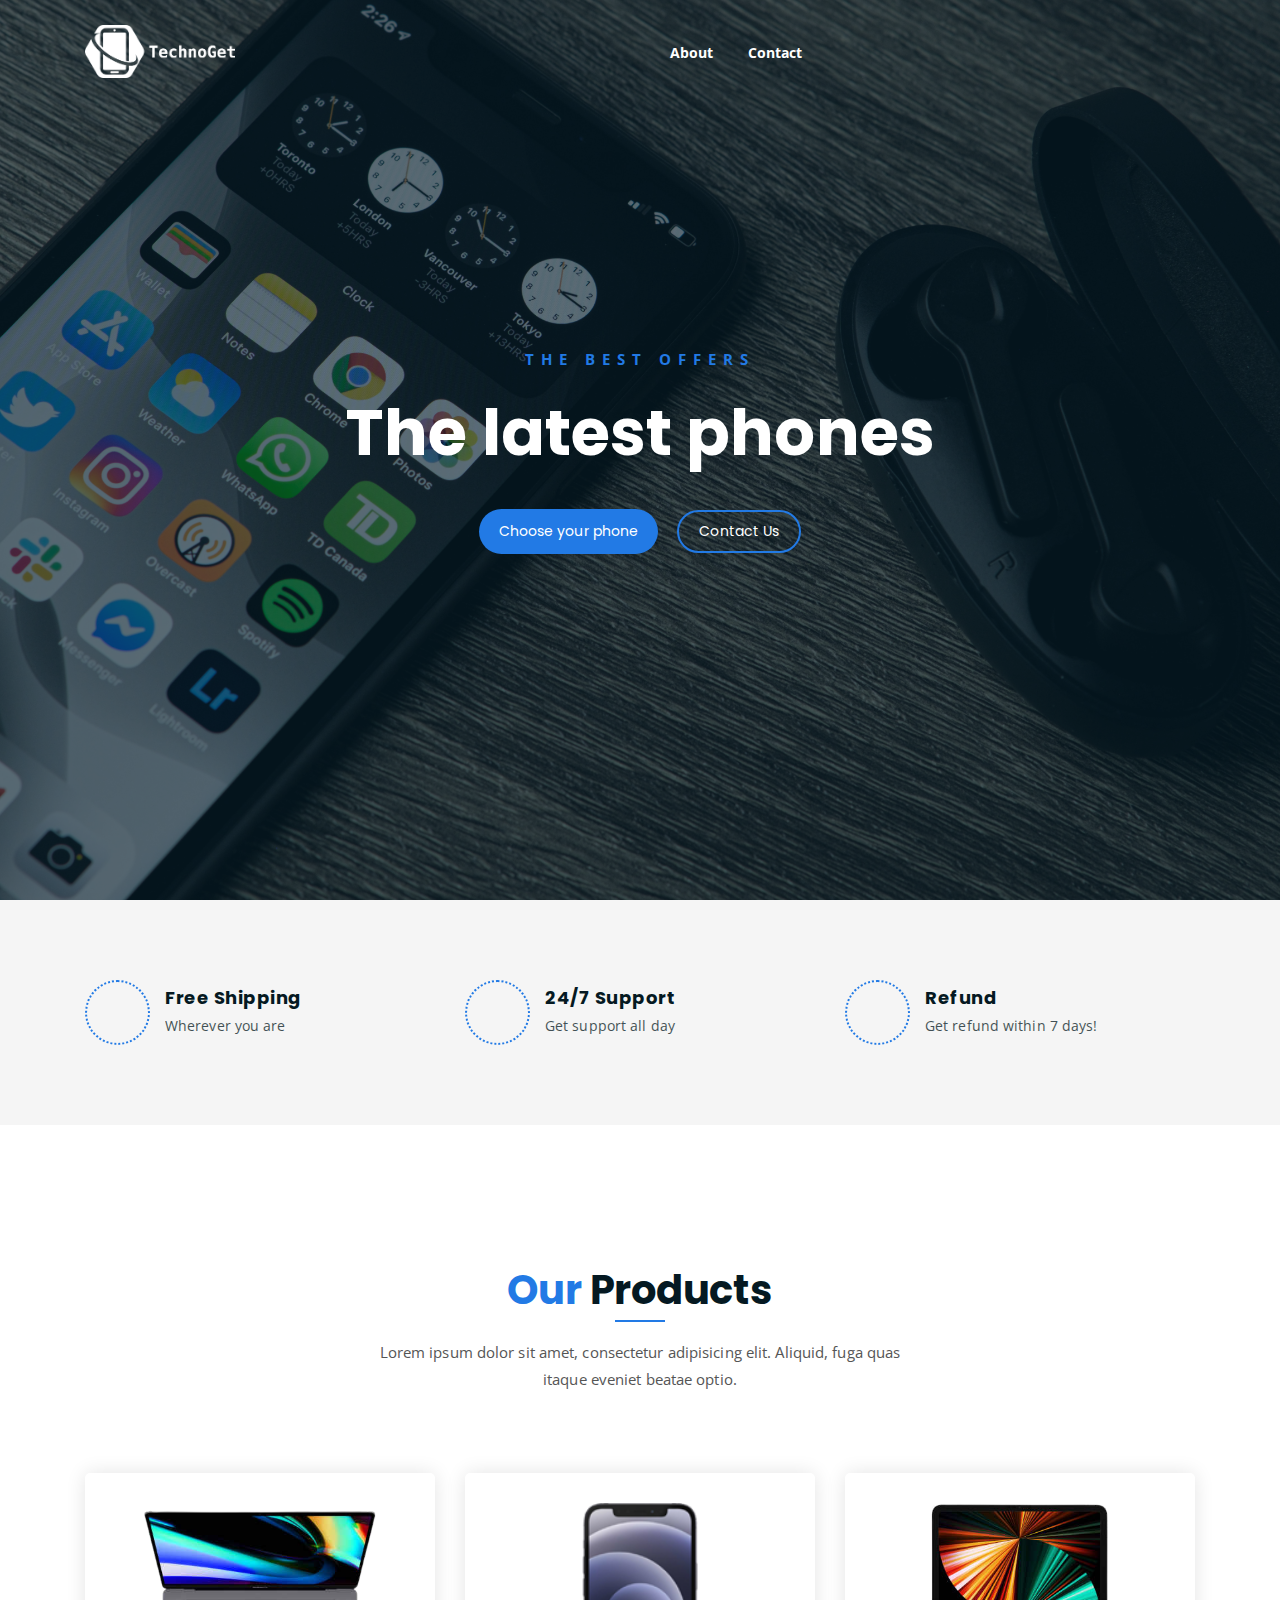
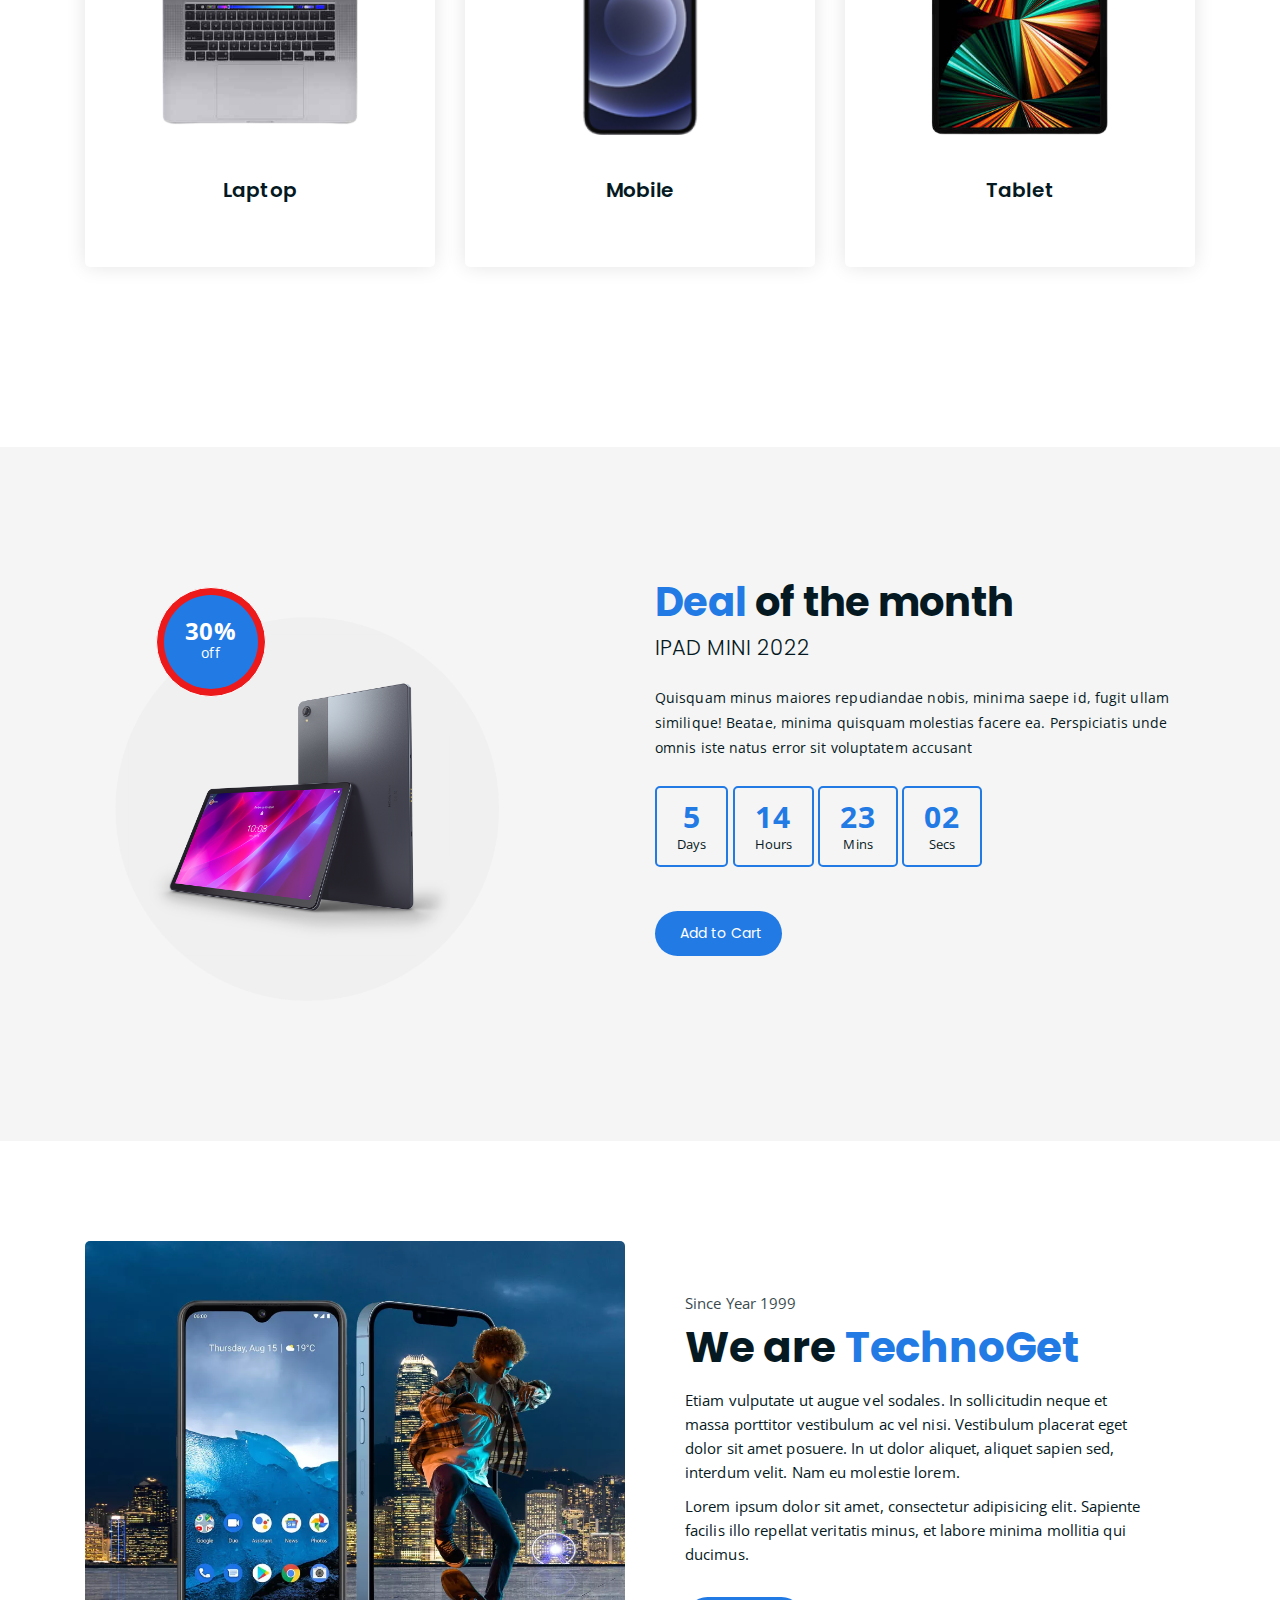
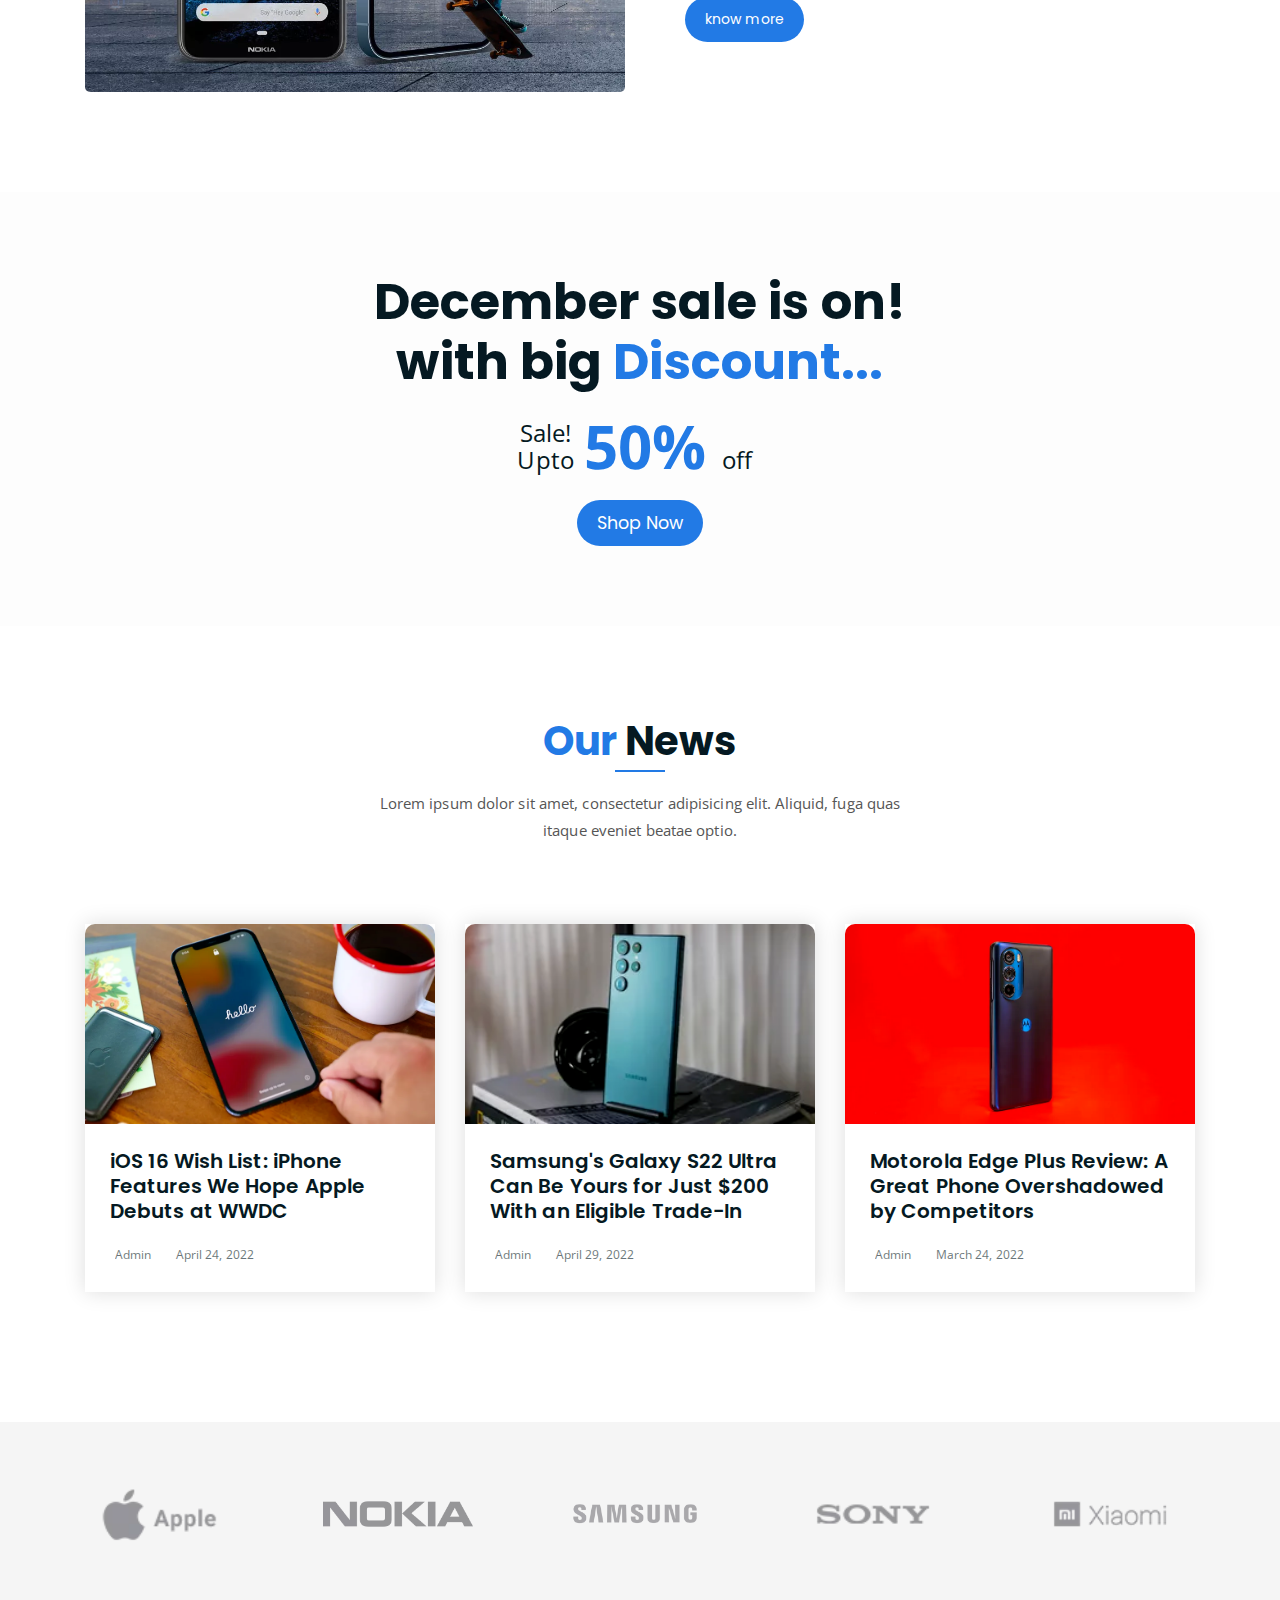
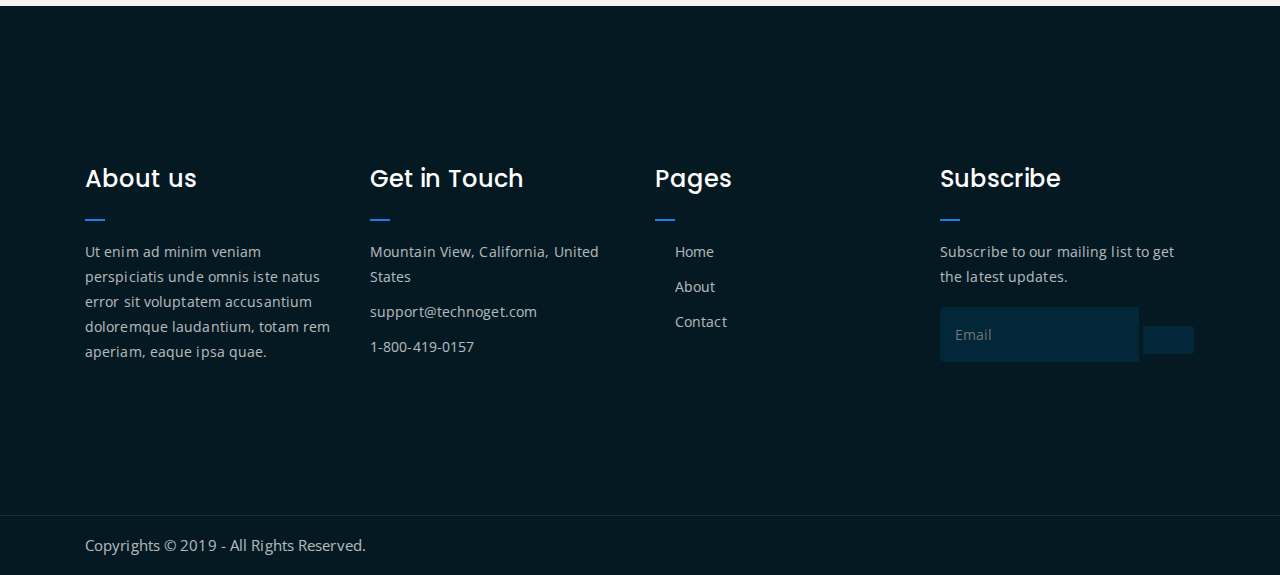
<file: index.html>
<!DOCTYPE html>
<html lang="en">
  <head>
    <meta charset="UTF-8" />
    <meta http-equiv="X-UA-Compatible" content="IE=edge" />
    <meta name="viewport" content="width=device-width, initial-scale=1.0" />
    <meta
      name="description"
      content="TechnoGet | The best offers | The latest phones"
    />

    <!-- title -->
    <title>TechnoGet</title>

    <!-- favicon -->
    <link rel="icon" type="image/x-icon" href="assets/img/favicon.ico" />
    <!-- google font -->
    <link
      href="https://fonts.googleapis.com/css?family=Open+Sans:300,400,700"
      rel="stylesheet"
    />
    <link
      href="https://fonts.googleapis.com/css?family=Poppins:400,700&display=swap"
      rel="stylesheet"
    />
    <!-- fontawesome -->
    <link rel="stylesheet" href="https://cdnjs.cloudflare.com/ajax/libs/font-awesome/6.1.1/css/all.min.css" integrity="sha512-KfkfwYDsLkIlwQp6LFnl8zNdLGxu9YAA1QvwINks4PhcElQSvqcyVLLD9aMhXd13uQjoXtEKNosOWaZqXgel0g==" crossorigin="anonymous" referrerpolicy="no-referrer" />    <!-- bootstrap -->
    <link rel="stylesheet" href="assets/bootstrap/css/bootstrap.min.css" />
    <!-- main style -->
    <link rel="stylesheet" href="assets/css/main.css" />
    <!-- responsive -->
    <link rel="stylesheet" href="assets/css/responsive.css" />
  </head>
  <body>
    <!-- header -->
    <div class="top-header-area">
      <div class="container">
        <div class="row">
          <div class="col-lg-6 col-sm-6 text-left">
            <!-- logo -->
            <a class="site-logo" href="index.html">
              <img src="assets/img/logo.png" alt="" />
            </a>
            <!-- logo -->
          </div>
          <div class="col-lg-6 col-sm-6 text-left">
            <!-- menu start -->
            <nav class="main-menu">
              <ul>
                <li><a href="about.html">About</a></li>
                <li><a href="contact.html">Contact</a></li>
              </ul>
            </nav>
            <!-- menu end -->
          </div>
        </div>
      </div>
    </div>
    <!-- end header -->

    <!-- hero area -->
    <div class="hero-area hero-bg">
      <div class="container">
        <div class="hero-box">
          <div class="hero-text">
            <p class="subtitle">the best offers</p>
            <h1>The latest phones</h1>
            <div class="hero-btns">
              <a href="#" class="boxed-btn">Choose your phone </a>
              <a href="contact.html" class="bordered-btn">Contact Us</a>
            </div>
          </div>
        </div>
      </div>
    </div>
    <!-- end hero area -->

    <!-- features list section -->
    <div class="list-section pt-80 pb-80">
      <div class="container">
        <div class="row">
          <div class="col-lg-4 col-md-6 mb-4 mb-lg-0">
            <div class="list-box d-flex align-items-center">
              <div class="list-icon">
                <i class="fas fa-shipping-fast"></i>
              </div>
              <div class="content">
                <h3>Free Shipping</h3>
                <p>Wherever you are</p>
              </div>
            </div>
          </div>
          <div class="col-lg-4 col-md-6 mb-4 mb-lg-0">
            <div class="list-box d-flex align-items-center">
              <div class="list-icon">
                <i class="fas fa-phone-volume"></i>
              </div>
              <div class="content">
                <h3>24/7 Support</h3>
                <p>Get support all day</p>
              </div>
            </div>
          </div>
          <div class="col-lg-4 col-md-6">
            <div
              class="list-box d-flex justify-content-start align-items-center"
            >
              <div class="list-icon">
                <i class="fas fa-sync"></i>
              </div>
              <div class="content">
                <h3>Refund</h3>
                <p>Get refund within 7 days!</p>
              </div>
            </div>
          </div>
        </div>
      </div>
    </div>
    <!-- end features list section -->

    <!-- product section -->
    <div class="product-section mt-150 mb-150">
      <div class="container">
        <div class="row justify-content-center">
          <div class="col-lg-8 text-center">
            <div class="section-title">
              <h3><span class="orange-text">Our</span> Products</h3>
              <p>
                Lorem ipsum dolor sit amet, consectetur adipisicing elit.
                Aliquid, fuga quas itaque eveniet beatae optio.
              </p>
            </div>
          </div>
        </div>

        <div class="row">
          <div class="col-lg-4 col-md-6 text-center">
            <a href="#">
              <div class="single-product-item">
                <div class="product-image">
                  <img src="assets/img/products/laptop.png" alt="" />
                </div>
                <h3>Laptop</h3>
              </div></a
            >
          </div>
          <div class="col-lg-4 col-md-6 text-center">
            <a href="#"
              ><div class="single-product-item">
                <div class="product-image">
                  <img src="assets/img/products/mobile.png" alt="" />
                </div>
                <h3>Mobile</h3>
              </div></a
            >
          </div>
          <div class="col-lg-4 col-md-6 text-center">
            <a href="#">
              <div class="single-product-item">
                <div class="product-image">
                  <img src="assets/img/products/tablet.png" alt="" />
                </div>
                <h3>Tablet</h3>
              </div></a
            >
          </div>
        </div>
      </div>
    </div>
    <!-- end product section -->

    <!-- cart banner section -->
    <section class="cart-banner pt-100 pb-100">
      <div class="container">
        <div class="row">
          <!--Image Column-->
          <div class="image-column col-lg-6">
              <div class="price-box">
                <div class="inner-price">
                  <span class="price">
                    <strong>30%</strong> <br />
                    off
                  </span>
                </div>
              </div>
              <div class="product-image">
                <img src="assets/img/products/tablet-offer.png" alt="" />
              </div>
          </div>
          <!--Content Column-->
          <div class="content-column col-lg-6">
            <h3><span class="orange-text">Deal</span> of the month</h3>
            <h4>iPad mini 2022</h4>
            <div class="text">
              Quisquam minus maiores repudiandae nobis, minima saepe id, fugit
              ullam similique! Beatae, minima quisquam molestias facere ea.
              Perspiciatis unde omnis iste natus error sit voluptatem accusant
            </div>
            <!--Countdown Timer-->
            <div class="time-counter">
              <div class="time-countdown clearfix" data-countdown="2020/2/01">
                <div class="counter-column">
                  <div class="inner"><span class="count">5</span>Days</div>
                </div>
                <div class="counter-column">
                  <div class="inner"><span class="count">14</span>Hours</div>
                </div>
                <div class="counter-column">
                  <div class="inner"><span class="count">23</span>Mins</div>
                </div>
                <div class="counter-column">
                  <div class="inner"><span class="count">02</span>Secs</div>
                </div>
              </div>
            </div>
            <a href="#" class="cart-btn mt-3"
              ><i class="fas fa-shopping-cart"></i> Add to Cart</a
            >
          </div>
        </div>
      </div>
    </section>
    <!-- end cart banner section -->

    <!-- advertisement section -->
    <div class="abt-section pb-100 pt-100">
      <div class="container">
        <div class="row">
          <div class="col-lg-6 col-md-12">
            <div class="abt-bg"></div>
          </div>
          <div class="col-lg-6 col-md-12">
            <div class="abt-text">
              <p class="top-sub">Since Year 1999</p>
              <h2>We are <span class="orange-text">TechnoGet</span></h2>
              <p>
                Etiam vulputate ut augue vel sodales. In sollicitudin neque et
                massa porttitor vestibulum ac vel nisi. Vestibulum placerat eget
                dolor sit amet posuere. In ut dolor aliquet, aliquet sapien sed,
                interdum velit. Nam eu molestie lorem.
              </p>
              <p>
                Lorem ipsum dolor sit amet, consectetur adipisicing elit.
                Sapiente facilis illo repellat veritatis minus, et labore minima
                mollitia qui ducimus.
              </p>
              <a href="about.html" class="boxed-btn mt-4">know more</a>
            </div>
          </div>
        </div>
      </div>
    </div>
    <!-- end advertisement section -->

    <!-- shop banner -->
    <section class="shop-banner">
      <div class="container text-center">
        <h3>
          December sale is on! <br />
          with big <span class="orange-text">Discount...</span>
        </h3>
        <div class="sale-percent">
          <span
            >Sale! <br />
            Upto</span
          >50% <span>off</span>
        </div>
        <a href="#" class="cart-btn btn-lg">Shop Now</a>
      </div>
    </section>
    <!-- end shop banner -->

    <!-- latest news -->
    <div class="latest-news pt-100">
      <div class="container pb-100">
        <div class="row justify-content-center">
          <div class="col-lg-8 text-center">
            <div class="section-title">
              <h3><span class="orange-text">Our</span> News</h3>
              <p>
                Lorem ipsum dolor sit amet, consectetur adipisicing elit.
                Aliquid, fuga quas itaque eveniet beatae optio.
              </p>
            </div>
          </div>
        </div>

        <div class="row">
          <div class="col-lg-4 col-md-6">
            <div class="single-latest-news">
              <a
                href="https://www.cnet.com/tech/mobile/ios-16-wish-list-iphone-features-we-hope-apple-debuts-at-wwdc/"
                ><div class="latest-news-bg news-bg-1"></div>
                <div class="news-text-box">
                  <h3>
                    iOS 16 Wish List: iPhone Features We Hope Apple Debuts at
                    WWDC
                  </h3>
                  <p class="blog-meta">
                    <span class="author"
                      ><i class="fas fa-user"></i> Admin</span
                    >
                    <span class="date"
                      ><i class="fas fa-calendar"></i> April 24, 2022
                    </span>
                  </p>
                </div></a
              >
            </div>
          </div>
          <div class="col-lg-4 col-md-6">
            <div class="single-latest-news">
              <a
                href="https://www.cnet.com/tech/mobile/samsungs-galaxy-s22-ultra-can-be-yours-for-just-200-with-an-eligible-trade-in/"
                ><div class="latest-news-bg news-bg-2"></div>
                <div class="news-text-box">
                  <h3>
                    Samsung's Galaxy S22 Ultra Can Be Yours for Just $200 With
                    an Eligible Trade-In
                  </h3>
                  <p class="blog-meta">
                    <span class="author"
                      ><i class="fas fa-user"></i> Admin</span
                    >
                    <span class="date"
                      ><i class="fas fa-calendar"></i> April 29, 2022</span
                    >
                  </p>
                </div>
              </a>
            </div>
          </div>
          <div class="col-lg-4 col-md-6">
            <div class="single-latest-news">
              <a
                href="https://www.cnet.com/tech/mobile/motorola-edge-plus-review-a-great-phone-overshadowed-by-competitors/"
              >
                <div class="latest-news-bg news-bg-3"></div>
                <div class="news-text-box">
                  <h3>
                    Motorola Edge Plus Review: A Great Phone Overshadowed by
                    Competitors
                  </h3>
                  <p class="blog-meta">
                    <span class="author"
                      ><i class="fas fa-user"></i> Admin</span
                    >
                    <span class="date"
                      ><i class="fas fa-calendar"></i> March 24, 2022</span
                    >
                  </p>
                </div>
              </a>
            </div>
          </div>
        </div>
      </div>
    </div>
    <!-- end latest news -->

    <!-- logo section -->
    <div class="logo-section">
      <div class="container">
        <div class="row justify-content-between align-items-center">
          <div class="col-2 single-logo-item">
            <img src="assets/img/brands/apple.png" alt="" />
          </div>
          <div class="col-2 single-logo-item">
            <img src="assets/img/brands/nokia.png" alt="" />
          </div>
          <div class="col-2 single-logo-item">
            <img src="assets/img/brands/samsung.png" alt="" />
          </div>
          <div class="col-2 single-logo-item">
            <img src="assets/img/brands/sony.png" alt="" />
          </div>
          <div class="col-2 single-logo-item">
            <img src="assets/img/brands/xiaomi.png" alt="" />
          </div>
        </div>
      </div>
    </div>
    <!-- end logo section -->

    <!-- footer -->
    <div class="footer-area">
      <div class="container">
        <div class="row">
          <div class="col-lg-3 col-md-6">
            <div class="footer-box about-widget">
              <h2 class="widget-title">About us</h2>
              <p>
                Ut enim ad minim veniam perspiciatis unde omnis iste natus error
                sit voluptatem accusantium doloremque laudantium, totam rem
                aperiam, eaque ipsa quae.
              </p>
            </div>
          </div>
          <div class="col-lg-3 col-md-6">
            <div class="footer-box get-in-touch">
              <h2 class="widget-title">Get in Touch</h2>
              <ul>
                <li>Mountain View, California, United States</li>
                <li>support@technoget.com</li>
                <li>1-800-419-0157</li>
              </ul>
            </div>
          </div>
          <div class="col-lg-3 col-md-6">
            <div class="footer-box pages">
              <h2 class="widget-title">Pages</h2>
              <ul>
                <li><a href="#">Home</a></li>
                <li><a href="about.html">About</a></li>
                <li><a href="contact.html">Contact</a></li>
              </ul>
            </div>
          </div>
          <div class="col-lg-3 col-md-6">
            <div class="footer-box subscribe">
              <h2 class="widget-title">Subscribe</h2>
              <p>Subscribe to our mailing list to get the latest updates.</p>
              <form action="index.html">
                <input type="email" placeholder="Email" />
                <button type="submit">
                  <i class="fas fa-paper-plane"></i>
                </button>
              </form>
            </div>
          </div>
        </div>
      </div>
    </div>
    <!-- end footer -->

    <!-- copyright -->
    <div class="copyright">
      <div class="container">
        <div class="row">
          <div class="col-lg-6 col-md-12">
            <p>Copyrights &copy; 2019 - All Rights Reserved.</p>
          </div>
          <div class="col-lg-6 text-right col-md-12">
            <div class="social-icons">
              <ul>
                <li>
                  <a href="#" target="_blank"
                    ><i class="fab fa-facebook-f"></i
                  ></a>
                </li>
                <li>
                  <a href="#" target="_blank"><i class="fab fa-twitter"></i></a>
                </li>
                <li>
                  <a href="#" target="_blank"
                    ><i class="fab fa-instagram"></i
                  ></a>
                </li>
                <li>
                  <a href="#" target="_blank"
                    ><i class="fab fa-linkedin"></i
                  ></a>
                </li>
                <li>
                  <a href="#" target="_blank"
                    ><i class="fab fa-dribbble"></i
                  ></a>
                </li>
              </ul>
            </div>
          </div>
        </div>
      </div>
    </div>
    <!-- end copyright -->
  </body>
</html>
</file>
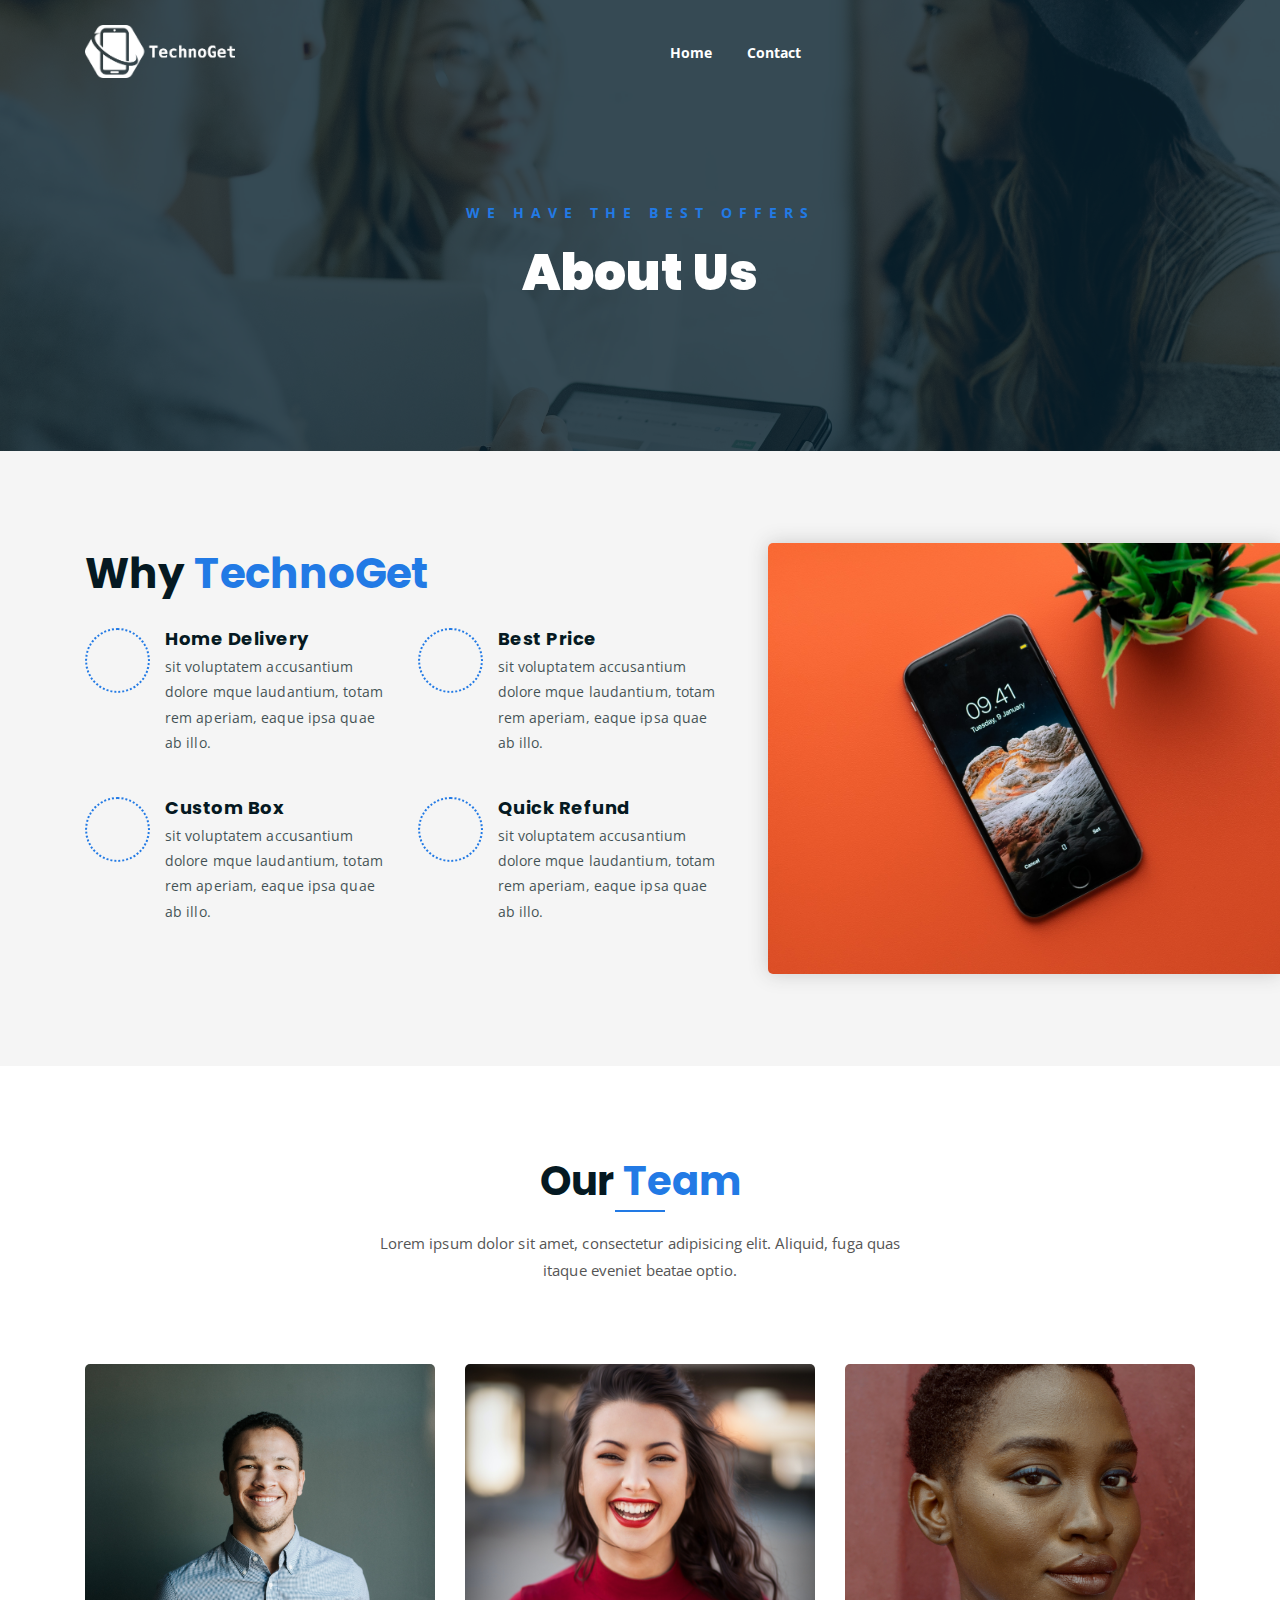
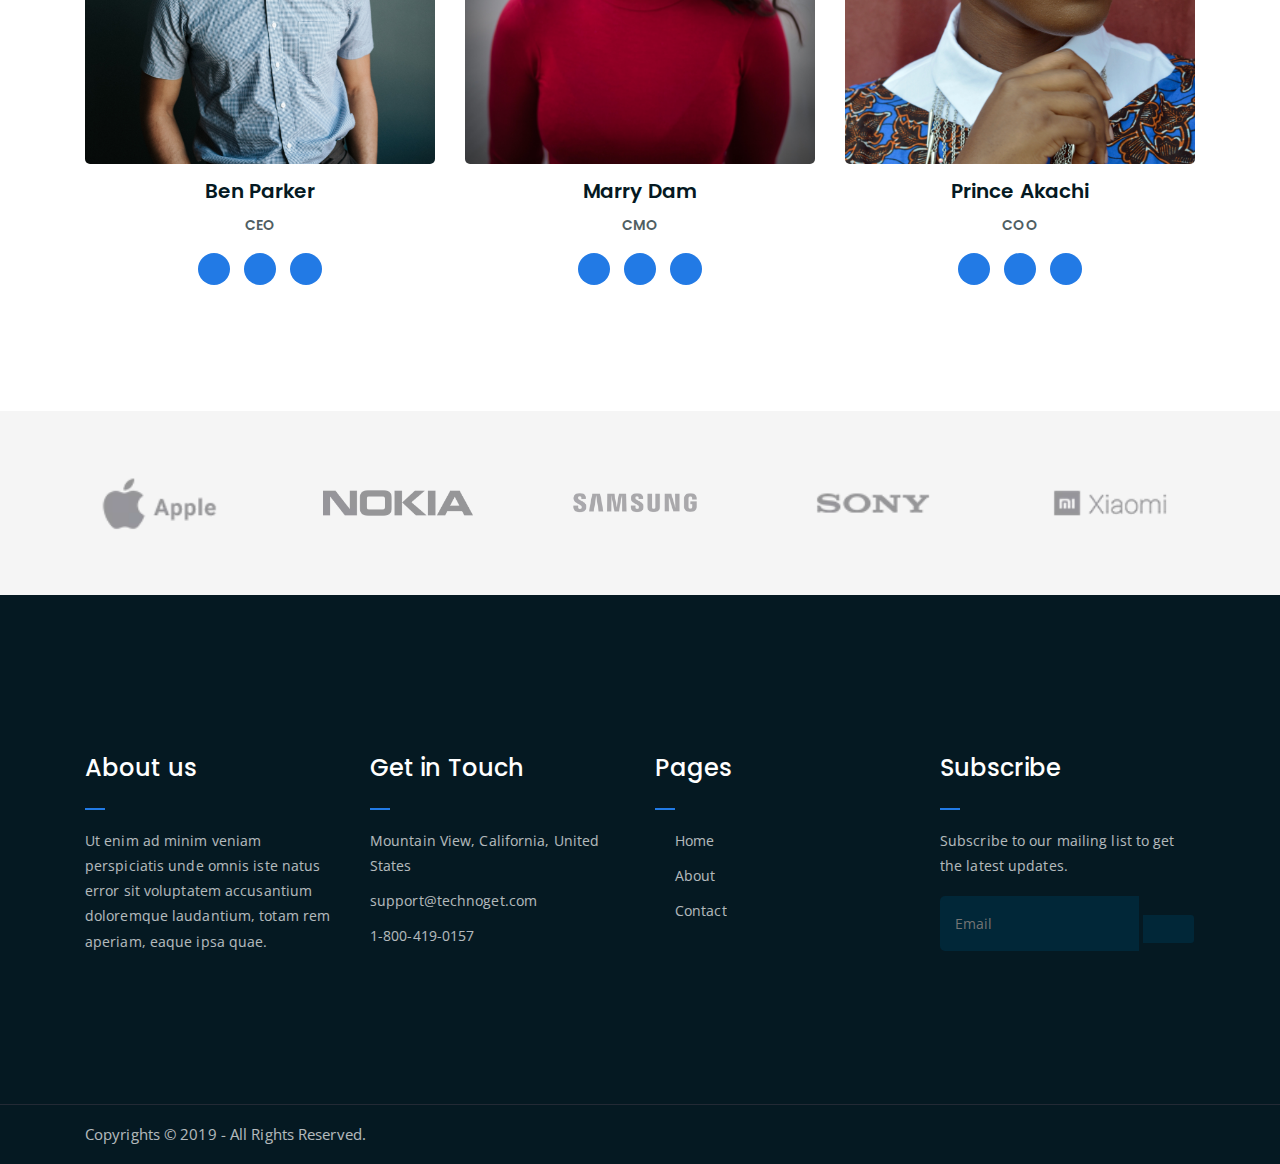
<file: about.html>
<!DOCTYPE html>
<html lang="en">
  <head>
    <meta charset="UTF-8" />
    <meta http-equiv="X-UA-Compatible" content="IE=edge" />
    <meta name="viewport" content="width=device-width, initial-scale=1.0" />
    <meta
      name="description"
      content="About Us | TechnoGet | The best offers | The latest phones"
    />

    <!-- title -->
    <title>About Us</title>

    <!-- favicon -->
    <link rel="icon" type="image/x-icon" href="assets/img/favicon.ico" />
    <!-- google font -->
    <link
      href="https://fonts.googleapis.com/css?family=Open+Sans:300,400,700"
      rel="stylesheet"
    />
    <link
      href="https://fonts.googleapis.com/css?family=Poppins:400,700&display=swap"
      rel="stylesheet"
    />
    <!-- fontawesome -->
    <link
      rel="stylesheet"
      href="https://cdnjs.cloudflare.com/ajax/libs/font-awesome/6.1.1/css/all.min.css"
      integrity="sha512-KfkfwYDsLkIlwQp6LFnl8zNdLGxu9YAA1QvwINks4PhcElQSvqcyVLLD9aMhXd13uQjoXtEKNosOWaZqXgel0g=="
      crossorigin="anonymous"
      referrerpolicy="no-referrer"
    />
    <!-- bootstrap -->
    <link rel="stylesheet" href="assets/bootstrap/css/bootstrap.min.css" />
    <!-- owl carousel -->
    <!-- main style -->
    <link rel="stylesheet" href="assets/css/main.css" />
    <!-- responsive -->
    <link rel="stylesheet" href="assets/css/responsive.css" />
  </head>
  <body>
    <!-- header -->
    <div class="top-header-area">
      <div class="container">
        <div class="row">
          <div class="col-lg-6 col-sm-6 text-left">
            <!-- logo -->
            <a class="site-logo" href="index.html">
              <img src="assets/img/logo.png" alt="" />
            </a>
            <!-- logo -->
          </div>
          <div class="col-lg-6 col-sm-6 text-left">
            <!-- menu start -->
            <nav class="main-menu">
              <ul>
                <li><a href="index.html">Home</a></li>
                <li><a href="contact.html">Contact</a></li>
              </ul>
            </nav>
            <!-- menu end -->
          </div>
        </div>
      </div>
    </div>
    <!-- end header -->

    <!-- breadcrumb-section -->
    <div class="breadcrumb-section breadcrumb-bg">
      <div class="container">
        <div class="row">
          <div class="col-lg-8 offset-lg-2 text-center">
            <div class="breadcrumb-text">
              <p>We have the best offers</p>
              <h1>About Us</h1>
            </div>
          </div>
        </div>
      </div>
    </div>
    <!-- end breadcrumb section -->

    <!-- featured section -->
    <div class="feature-bg">
      <div class="container">
        <div class="row">
          <div class="col-lg-7">
            <div class="featured-text">
              <h2 class="pb-3">
                Why <span class="orange-text">TechnoGet</span>
              </h2>
              <div class="row">
                <div class="col-lg-6 col-md-6 mb-4 mb-md-5">
                  <div class="list-box d-flex">
                    <div class="list-icon">
                      <i class="fas fa-shipping-fast"></i>
                    </div>
                    <div class="content">
                      <h3>Home Delivery</h3>
                      <p>
                        sit voluptatem accusantium dolore mque laudantium, totam
                        rem aperiam, eaque ipsa quae ab illo.
                      </p>
                    </div>
                  </div>
                </div>
                <div class="col-lg-6 col-md-6 mb-5 mb-md-5">
                  <div class="list-box d-flex">
                    <div class="list-icon">
                      <i class="fas fa-money-bill-alt"></i>
                    </div>
                    <div class="content">
                      <h3>Best Price</h3>
                      <p>
                        sit voluptatem accusantium dolore mque laudantium, totam
                        rem aperiam, eaque ipsa quae ab illo.
                      </p>
                    </div>
                  </div>
                </div>
                <div class="col-lg-6 col-md-6 mb-5 mb-md-5">
                  <div class="list-box d-flex">
                    <div class="list-icon">
                      <i class="fas fa-briefcase"></i>
                    </div>
                    <div class="content">
                      <h3>Custom Box</h3>
                      <p>
                        sit voluptatem accusantium dolore mque laudantium, totam
                        rem aperiam, eaque ipsa quae ab illo.
                      </p>
                    </div>
                  </div>
                </div>
                <div class="col-lg-6 col-md-6">
                  <div class="list-box d-flex">
                    <div class="list-icon">
                      <i class="fas fa-sync-alt"></i>
                    </div>
                    <div class="content">
                      <h3>Quick Refund</h3>
                      <p>
                        sit voluptatem accusantium dolore mque laudantium, totam
                        rem aperiam, eaque ipsa quae ab illo.
                      </p>
                    </div>
                  </div>
                </div>
              </div>
            </div>
          </div>
        </div>
      </div>
    </div>
    <!-- end featured section -->

    <!-- team section -->
    <div class="pt-100 pb-100">
      <div class="container">
        <div class="row">
          <div class="col-lg-8 offset-lg-2 text-center">
            <div class="section-title">
              <h3>Our <span class="orange-text">Team</span></h3>
              <p>
                Lorem ipsum dolor sit amet, consectetur adipisicing elit.
                Aliquid, fuga quas itaque eveniet beatae optio.
              </p>
            </div>
          </div>
        </div>
        <div class="row">
          <div class="col-lg-4 col-md-6">
            <div class="single-team-item">
              <div class="team-bg team-bg-1"></div>
              <h4>Ben Parker <span>CEO</span></h4>
              <ul class="social-link-team">
                <li>
                  <a href="#" target="_blank"
                    ><i class="fab fa-facebook-f"></i
                  ></a>
                </li>
                <li>
                  <a href="#" target="_blank"><i class="fab fa-twitter"></i></a>
                </li>
                <li>
                  <a href="#" target="_blank"
                    ><i class="fab fa-instagram"></i
                  ></a>
                </li>
              </ul>
            </div>
          </div>
          <div class="col-lg-4 col-md-6">
            <div class="single-team-item">
              <div class="team-bg team-bg-2"></div>
              <h4>Marry Dam <span>CMO</span></h4>
              <ul class="social-link-team">
                <li>
                  <a href="#" target="_blank"
                    ><i class="fab fa-facebook-f"></i
                  ></a>
                </li>
                <li>
                  <a href="#" target="_blank"><i class="fab fa-twitter"></i></a>
                </li>
                <li>
                  <a href="#" target="_blank"
                    ><i class="fab fa-instagram"></i
                  ></a>
                </li>
              </ul>
            </div>
          </div>
          <div class="col-lg-4 col-md-6 offset-md-3 offset-lg-0">
            <div class="single-team-item">
              <div class="team-bg team-bg-3"></div>
              <h4>Prince Akachi <span>COO</span></h4>
              <ul class="social-link-team">
                <li>
                  <a href="#" target="_blank"
                    ><i class="fab fa-facebook-f"></i
                  ></a>
                </li>
                <li>
                  <a href="#" target="_blank"><i class="fab fa-twitter"></i></a>
                </li>
                <li>
                  <a href="#" target="_blank"
                    ><i class="fab fa-instagram"></i
                  ></a>
                </li>
              </ul>
            </div>
          </div>
        </div>
      </div>
    </div>
    <!-- end team section -->

    <!-- logo section -->
    <div class="logo-section">
      <div class="container">
        <div class="row justify-content-between align-items-center">
          <div class="col-2 single-logo-item">
            <img src="assets/img/brands/apple.png" alt="" />
          </div>
          <div class="col-2 single-logo-item">
            <img src="assets/img/brands/nokia.png" alt="" />
          </div>
          <div class="col-2 single-logo-item">
            <img src="assets/img/brands/samsung.png" alt="" />
          </div>
          <div class="col-2 single-logo-item">
            <img src="assets/img/brands/sony.png" alt="" />
          </div>
          <div class="col-2 single-logo-item">
            <img src="assets/img/brands/xiaomi.png" alt="" />
          </div>
        </div>
      </div>
    </div>
    <!-- end logo section -->

    <!-- footer -->
    <div class="footer-area">
      <div class="container">
        <div class="row">
          <div class="col-lg-3 col-md-6">
            <div class="footer-box about-widget">
              <h2 class="widget-title">About us</h2>
              <p>
                Ut enim ad minim veniam perspiciatis unde omnis iste natus error
                sit voluptatem accusantium doloremque laudantium, totam rem
                aperiam, eaque ipsa quae.
              </p>
            </div>
          </div>
          <div class="col-lg-3 col-md-6">
            <div class="footer-box get-in-touch">
              <h2 class="widget-title">Get in Touch</h2>
              <ul>
                <li>Mountain View, California, United States</li>
                <li>support@technoget.com</li>
                <li>1-800-419-0157</li>
              </ul>
            </div>
          </div>
          <div class="col-lg-3 col-md-6">
            <div class="footer-box pages">
              <h2 class="widget-title">Pages</h2>
              <ul>
                <li><a href="#">Home</a></li>
                <li><a href="about.html">About</a></li>
                <li><a href="contact.html">Contact</a></li>
              </ul>
            </div>
          </div>
          <div class="col-lg-3 col-md-6">
            <div class="footer-box subscribe">
              <h2 class="widget-title">Subscribe</h2>
              <p>Subscribe to our mailing list to get the latest updates.</p>
              <form action="index.html">
                <input type="email" placeholder="Email" />
                <button type="submit">
                  <i class="fas fa-paper-plane"></i>
                </button>
              </form>
            </div>
          </div>
        </div>
      </div>
    </div>
    <!-- end footer -->

    <!-- copyright -->
    <div class="copyright">
      <div class="container">
        <div class="row">
          <div class="col-lg-6 col-md-12">
            <p>Copyrights &copy; 2019 - All Rights Reserved.</p>
          </div>
          <div class="col-lg-6 text-right col-md-12">
            <div class="social-icons">
              <ul>
                <li>
                  <a href="#" target="_blank"
                    ><i class="fab fa-facebook-f"></i
                  ></a>
                </li>
                <li>
                  <a href="#" target="_blank"><i class="fab fa-twitter"></i></a>
                </li>
                <li>
                  <a href="#" target="_blank"
                    ><i class="fab fa-instagram"></i
                  ></a>
                </li>
                <li>
                  <a href="#" target="_blank"
                    ><i class="fab fa-linkedin"></i
                  ></a>
                </li>
                <li>
                  <a href="#" target="_blank"
                    ><i class="fab fa-dribbble"></i
                  ></a>
                </li>
              </ul>
            </div>
          </div>
        </div>
      </div>
    </div>
    <!-- end copyright -->
  </body>
</html>
</file>
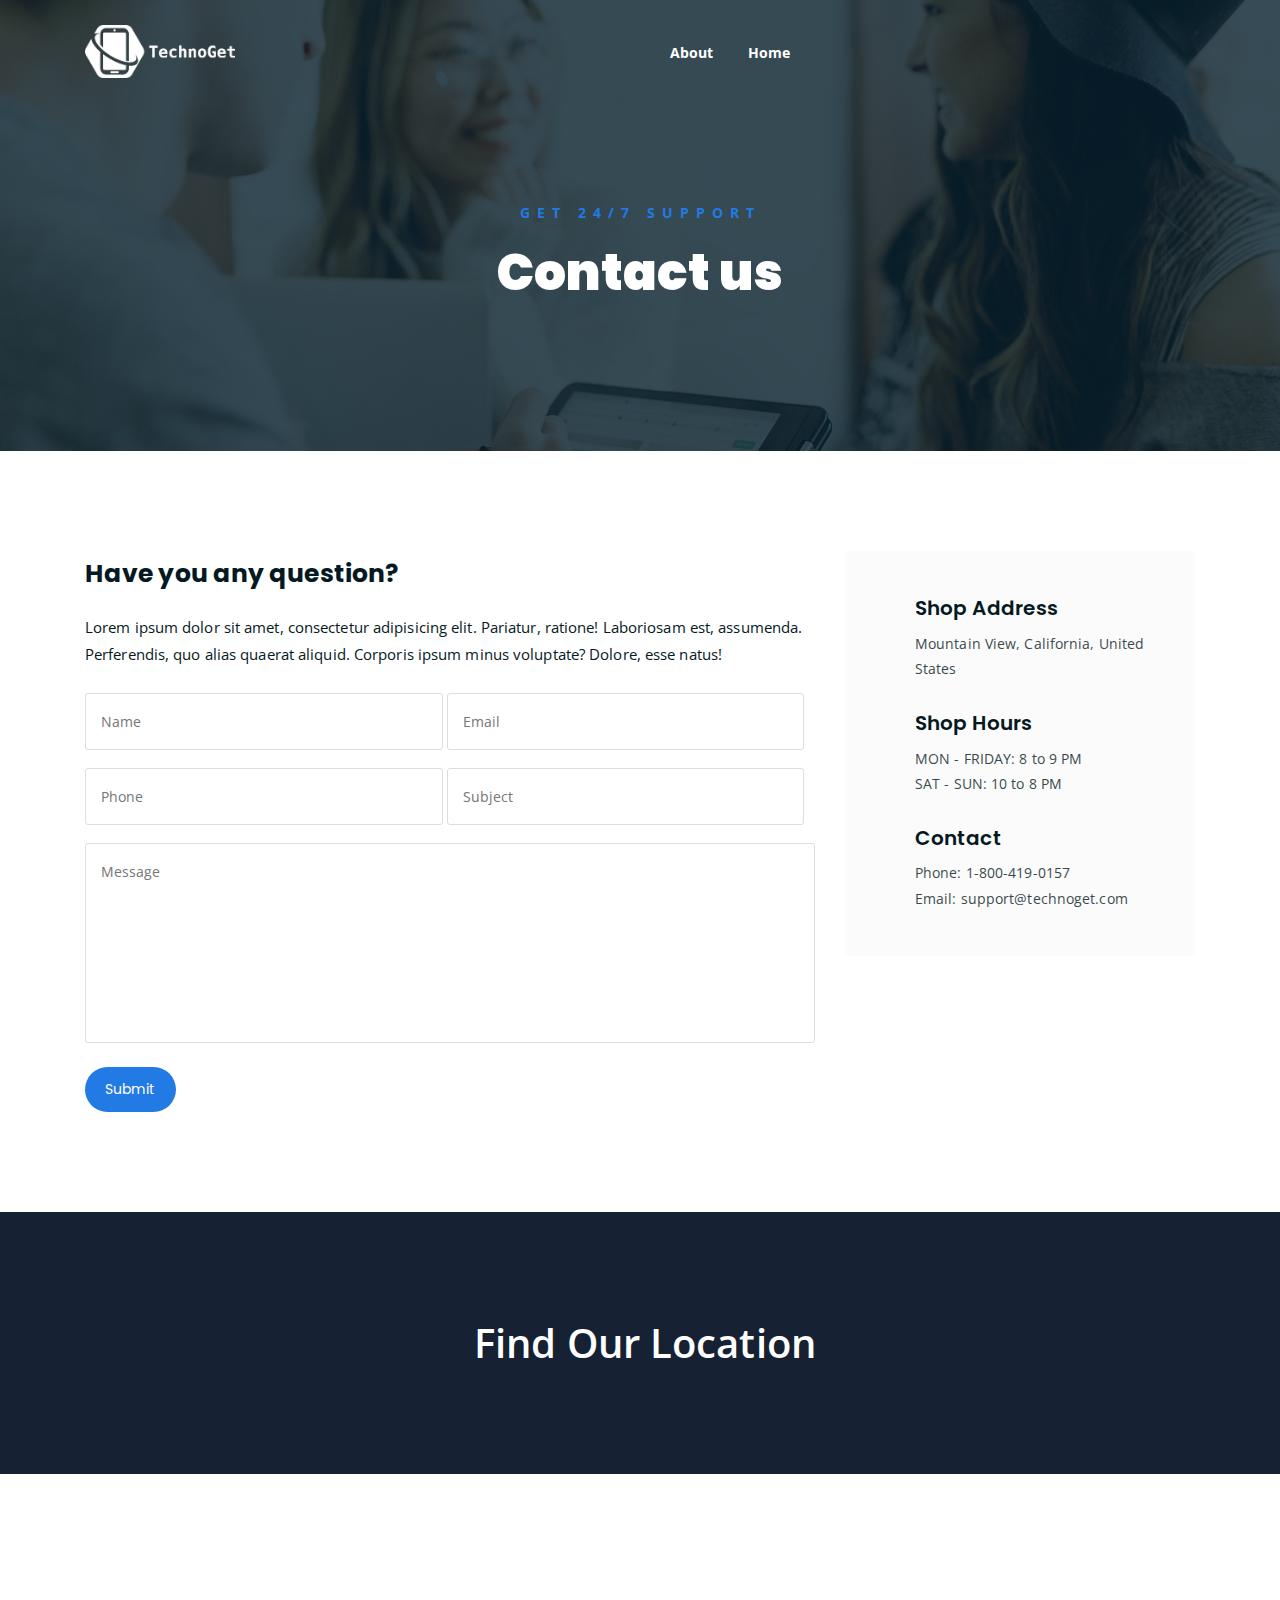
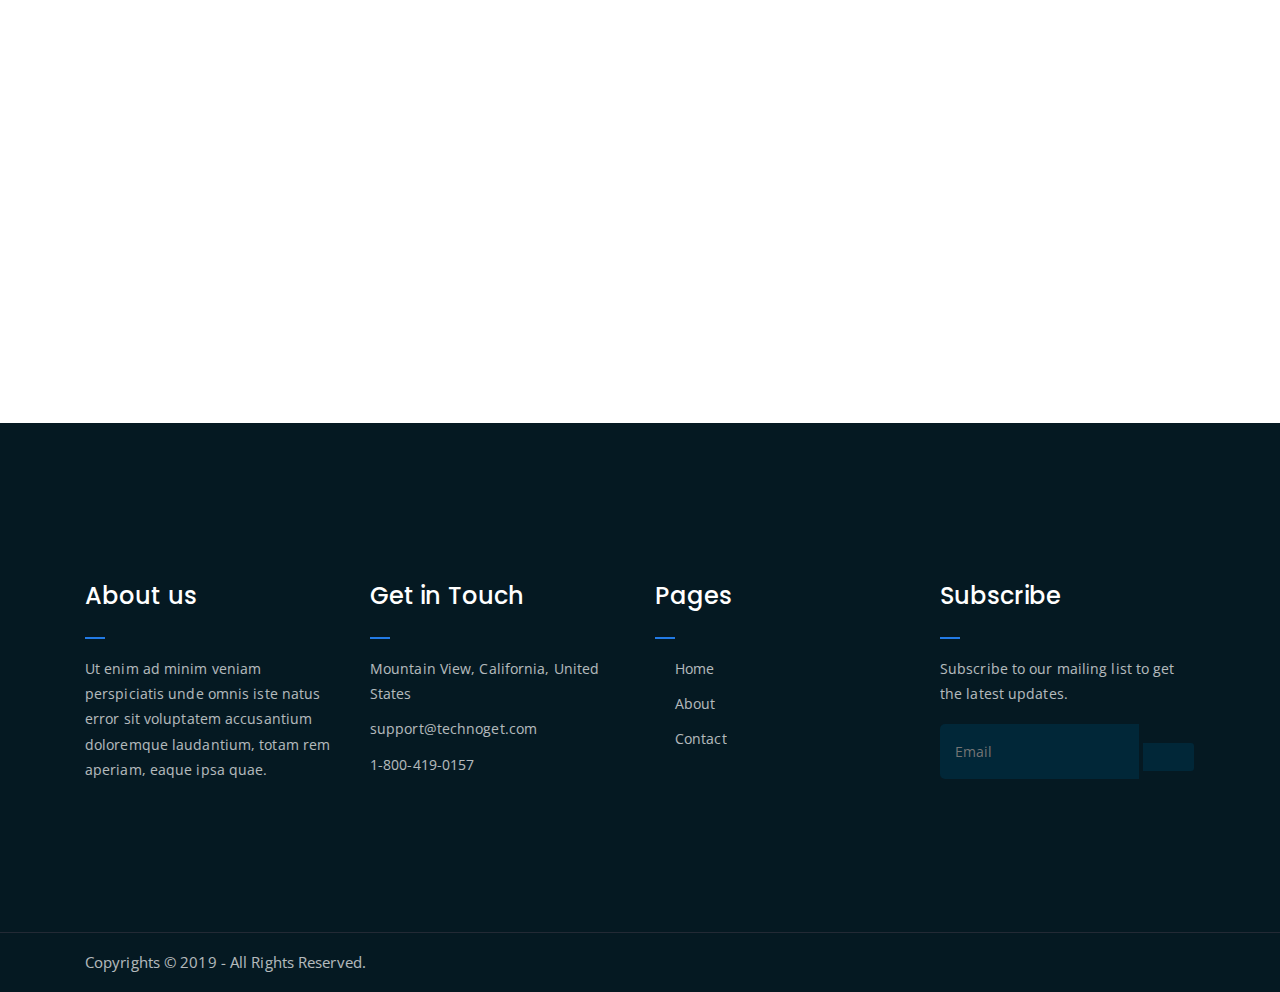
<file: contact.html>
<!DOCTYPE html>
<html lang="en">
  <head>
    <meta charset="UTF-8" />
    <meta http-equiv="X-UA-Compatible" content="IE=edge" />
    <meta name="viewport" content="width=device-width, initial-scale=1.0" />
    <meta
      name="description"
      content="Contact Us | TechnoGet | The best offers | The latest phones"
    />
    <!-- title -->
    <title>Contact us</title>

    <!-- favicon -->
    <link rel="icon" type="image/x-icon" href="assets/img/favicon.ico" />
    <!-- google font -->
    <link
      href="https://fonts.googleapis.com/css?family=Open+Sans:300,400,700"
      rel="stylesheet"
    />
    <link
      href="https://fonts.googleapis.com/css?family=Poppins:400,700&display=swap"
      rel="stylesheet"
    />
    <!-- fontawesome -->
    <link
      rel="stylesheet"
      href="https://cdnjs.cloudflare.com/ajax/libs/font-awesome/6.1.1/css/all.min.css"
      integrity="sha512-KfkfwYDsLkIlwQp6LFnl8zNdLGxu9YAA1QvwINks4PhcElQSvqcyVLLD9aMhXd13uQjoXtEKNosOWaZqXgel0g=="
      crossorigin="anonymous"
      referrerpolicy="no-referrer"
    />
    <!-- bootstrap -->
    <link rel="stylesheet" href="assets/bootstrap/css/bootstrap.min.css" />
    <!-- main style -->
    <link rel="stylesheet" href="assets/css/main.css" />
    <!-- responsive -->
    <link rel="stylesheet" href="assets/css/responsive.css" />
  </head>
  <body>
    <!-- header -->
    <div class="top-header-area">
      <div class="container">
        <div class="row">
          <div class="col-lg-6 col-sm-6 text-left">
            <!-- logo -->
            <a class="site-logo" href="index.html">
              <img src="assets/img/logo.png" alt="" />
            </a>
            <!-- logo -->
          </div>
          <div class="col-lg-6 col-sm-6 text-left">
            <!-- menu start -->
            <nav class="main-menu">
              <ul>
                <li><a href="about.html">About</a></li>
                <li><a href="index.html">Home</a></li>
              </ul>
            </nav>
            <!-- menu end -->
          </div>
        </div>
      </div>
    </div>
    <!-- end header -->

    <!-- breadcrumb-section -->
    <div class="breadcrumb-section breadcrumb-bg">
      <div class="container">
        <div class="row">
          <div class="col-lg-8 offset-lg-2 text-center">
            <div class="breadcrumb-text">
              <p>Get 24/7 Support</p>
              <h1>Contact us</h1>
            </div>
          </div>
        </div>
      </div>
    </div>
    <!-- end breadcrumb section -->

    <!-- contact form -->
    <div class="contact-from-section pt-100 pb-100">
      <div class="container">
        <div class="row">
          <div class="col-lg-8 mb-5 mb-lg-0">
            <div class="form-title">
              <h2>Have you any question?</h2>
              <p>
                Lorem ipsum dolor sit amet, consectetur adipisicing elit.
                Pariatur, ratione! Laboriosam est, assumenda. Perferendis, quo
                alias quaerat aliquid. Corporis ipsum minus voluptate? Dolore,
                esse natus!
              </p>
            </div>
            <div id="form_status"></div>
            <div class="contact-form">
              <form type="POST" id="fruitkha-contact">
                <p>
                  <input type="text" placeholder="Name" name="name" id="name" />
                  <input
                    type="email"
                    placeholder="Email"
                    name="email"
                    id="email"
                  />
                </p>
                <p>
                  <input
                    type="tel"
                    placeholder="Phone"
                    name="phone"
                    id="phone"
                  />
                  <input
                    type="text"
                    placeholder="Subject"
                    name="subject"
                    id="subject"
                  />
                </p>
                <p>
                  <textarea
                    name="message"
                    id="message"
                    cols="30"
                    rows="10"
                    placeholder="Message"
                  ></textarea>
                </p>
								<a href="#" class="boxed-btn">Submit </a>
              </form>
            </div>
          </div>
          <div class="col-lg-4">
            <div class="contact-form-wrap">
              <div class="contact-form-box">
                <h4><i class="fas fa-map"></i> Shop Address</h4>
                <p>
									Mountain View, California, United States
                </p>
              </div>
              <div class="contact-form-box">
                <h4><i class="far fa-clock"></i> Shop Hours</h4>
                <p>
                  MON - FRIDAY: 8 to 9 PM <br />
                  SAT - SUN: 10 to 8 PM
                </p>
              </div>
              <div class="contact-form-box">
                <h4><i class="fas fa-address-book"></i> Contact</h4>
                <p>
                  Phone: 1-800-419-0157 <br />
                  Email: support@technoget.com
                </p>
              </div>
            </div>
          </div>
        </div>
      </div>
    </div>
    <!-- end contact form -->

    <!-- find our location -->
    <div class="find-location blue-bg">
      <div class="container">
        <div class="row">
          <div class="col-lg-12 text-center">
            <p><i class="fas fa-map-marker-alt"></i> Find Our Location</p>
          </div>
        </div>
      </div>
    </div>
    <!-- end find our location -->

    <!-- google map section -->
    <div class="embed-responsive embed-responsive-21by9">
			<iframe src="https://www.google.com/maps/embed?pb=!1m18!1m12!1m3!1d3169.853604623462!2d-122.08448568523538!3d37.39329424178936!2m3!1f0!2f0!3f0!3m2!1i1024!2i768!4f13.1!3m3!1m2!1s0x808fb734c18d8ce9%3A0x770a5c07c99959ca!2s1033%20W%20Dana%20St%2C%20Mountain%20View%2C%20CA%2094041!5e0!3m2!1sen!2sus!4v1651746585265!5m2!1sen!2sus" width="600" height="450" style="border:0;" allowfullscreen="" loading="lazy" referrerpolicy="no-referrer-when-downgrade"></iframe>
    </div>
    <!-- end google map section -->

    <!-- footer -->
    <div class="footer-area">
      <div class="container">
        <div class="row">
          <div class="col-lg-3 col-md-6">
            <div class="footer-box about-widget">
              <h2 class="widget-title">About us</h2>
              <p>
                Ut enim ad minim veniam perspiciatis unde omnis iste natus error
                sit voluptatem accusantium doloremque laudantium, totam rem
                aperiam, eaque ipsa quae.
              </p>
            </div>
          </div>
          <div class="col-lg-3 col-md-6">
            <div class="footer-box get-in-touch">
              <h2 class="widget-title">Get in Touch</h2>
              <ul>
                <li>Mountain View, California, United States</li>
                <li>support@technoget.com</li>
                <li>1-800-419-0157</li>
              </ul>
            </div>
          </div>
          <div class="col-lg-3 col-md-6">
            <div class="footer-box pages">
              <h2 class="widget-title">Pages</h2>
              <ul>
                <li><a href="#">Home</a></li>
                <li><a href="about.html">About</a></li>
                <li><a href="contact.html">Contact</a></li>
              </ul>
            </div>
          </div>
          <div class="col-lg-3 col-md-6">
            <div class="footer-box subscribe">
              <h2 class="widget-title">Subscribe</h2>
              <p>Subscribe to our mailing list to get the latest updates.</p>
              <form action="index.html">
                <input type="email" placeholder="Email" />
                <button type="submit">
                  <i class="fas fa-paper-plane"></i>
                </button>
              </form>
            </div>
          </div>
        </div>
      </div>
    </div>
    <!-- end footer -->

    <!-- copyright -->
    <div class="copyright">
      <div class="container">
        <div class="row">
          <div class="col-lg-6 col-md-12">
            <p>Copyrights &copy; 2019 - All Rights Reserved.</p>
          </div>
          <div class="col-lg-6 text-right col-md-12">
            <div class="social-icons">
              <ul>
                <li>
                  <a href="#" target="_blank"
                    ><i class="fab fa-facebook-f"></i
                  ></a>
                </li>
                <li>
                  <a href="#" target="_blank"><i class="fab fa-twitter"></i></a>
                </li>
                <li>
                  <a href="#" target="_blank"
                    ><i class="fab fa-instagram"></i
                  ></a>
                </li>
                <li>
                  <a href="#" target="_blank"
                    ><i class="fab fa-linkedin"></i
                  ></a>
                </li>
                <li>
                  <a href="#" target="_blank"
                    ><i class="fab fa-dribbble"></i
                  ></a>
                </li>
              </ul>
            </div>
          </div>
        </div>
      </div>
    </div>
    <!-- end copyright -->
  </body>
</html>
</file>
<file: assets/css/main.css>
/* --------------------------

# Base - General & Typography

----------------------------- */
@font-face {
  font-family: "openSans";
  src: url("assets/font/OpenSans.woff") format("woff"),
    url("assets/font/OpenSans.woff2") format("woff2");
}

html {
  font-size: 14px;
  font-weight: 400;
  line-height: 28px;
  height: 100%;
}

body {
  font-family: "Open Sans", sans-serif;
  font-weight: 400;
  font-size: 1rem;
  letter-spacing: 0.1px;
  line-height: 1.8;
  color: #051922;
  overflow-x: hidden;
}

body img {
  max-width: 100%;
}

a {
  cursor: pointer;
  text-decoration: none;
  transition: all 0.2s ease-in-out;
}

a:hover {
  color: #227ae5;
  text-decoration: none;
}

h1,
.h1,
h2,
.h2,
h3,
.h3,
h4,
.h4,
h5,
.h5,
h6,
.h6 {
  font-family: "Poppins", sans-serif;
  font-weight: 700;
  margin: 0 0 1.25rem 0;
  color: #051922;
}

h1:last-child,
.h1:last-child,
h2:last-child,
.h2:last-child,
h3:last-child,
.h3:last-child,
h4:last-child,
.h4:last-child,
h5:last-child,
.h5:last-child,
h6:last-child,
.h6:last-child {
  margin: 0;
}

h1,
.h1 {
  font-size: 4rem;
  font-weight: 700;
  line-height: 4rem;
}

@media only screen and (max-width: 767.96px) {
  h1,
  .h1 {
    font-size: 3rem;
    line-height: 3.25rem;
  }
}

@media only screen and (max-width: 575.96px) {
  h1,
  .h1 {
    font-size: 2.5rem;
    line-height: 2.75rem;
  }
}

h2,
.h2 {
  font-size: 3rem;
  font-weight: 700;
  line-height: 3.25rem;
}

@media only screen and (max-width: 767.96px) {
  h2,
  .h2 {
    font-size: 2.5rem;
    line-height: 2.75rem;
  }
}

@media only screen and (max-width: 575.96px) {
  h2,
  .h2 {
    font-size: 2rem;
    line-height: 2.25rem;
  }
}

h3,
.h3 {
  font-size: 2rem;
  font-weight: 700;
  line-height: 2.25rem;
}

@media only screen and (max-width: 575.96px) {
  h3,
  .h3 {
    font-size: 1.75rem;
    line-height: 2rem;
  }
}

h4,
.h4 {
  font-size: 1.5rem;
  font-weight: 700;
  line-height: 1.75rem;
}

@media only screen and (max-width: 575.96px) {
  h4,
  .h4 {
    font-size: 1.25rem;
    line-height: 1.5rem;
  }
}

h5,
.h5 {
  font-size: 1.25rem;
  font-weight: 700;
  line-height: 1.5rem;
}

h6,
.h6 {
  font-size: 1rem;
  font-weight: 700;
  line-height: 1.5rem;
}

p {
  font-family: "Open Sans", sans-serif;
  font-weight: 400;
  font-size: 1rem;
  letter-spacing: 0.1px;
  line-height: 1.8;
  color: #051922;
  margin: 0 0 1.25rem 0;
}

p:last-child {
  margin: 0;
}

/* -----------------------------------------------------------------------------

# All Common Styles

----------------------------------------------------------------------------- */
.loader {
  bottom: 0;
  height: 100%;
  left: 0;
  position: fixed;
  right: 0;
  top: 0;
  width: 100%;
  z-index: 1111;
  background: #fff;
  overflow-x: hidden;
}

.loader-inner {
  position: absolute;
  left: 50%;
  top: 50%;
  transform: translate(-50%, -50%);
  height: 50px;
  width: 50px;
}

.circle {
  width: 8vmax;
  height: 8vmax;
  border-right: 4px solid #000;
  border-radius: 50%;
  animation: spinRight 800ms linear infinite;
}

.circle:before {
  content: "";
  width: 6vmax;
  height: 6vmax;
  display: block;
  position: absolute;
  top: calc(50% - 3vmax);
  left: calc(50% - 3vmax);
  border-left: 3px solid #227ae5;
  border-radius: 100%;
  animation: spinLeft 800ms linear infinite;
}

.circle:after {
  content: "";
  width: 6vmax;
  height: 6vmax;
  display: block;
  position: absolute;
  top: calc(50% - 3vmax);
  left: calc(50% - 3vmax);
  border-left: 3px solid #227ae5;
  border-radius: 100%;
  animation: spinLeft 800ms linear infinite;
  width: 4vmax;
  height: 4vmax;
  top: calc(50% - 2vmax);
  left: calc(50% - 2vmax);
  border: 0;
  border-right: 2px solid #000;
  animation: none;
}

@keyframes spinLeft {
  from {
    transform: rotate(0deg);
  }
  to {
    transform: rotate(720deg);
  }
}

@keyframes spinRight {
  from {
    transform: rotate(360deg);
  }
  to {
    transform: rotate(0deg);
  }
}

.mt-80 {
  margin-top: 80px;
}

@media only screen and (max-width: 767.96px) {
  .mt-80 {
    margin-top: 50px;
  }
}

.mb-80 {
  margin-bottom: 80px;
}

@media only screen and (max-width: 767.96px) {
  .mb-80 {
    margin-bottom: 50px;
  }
}

.mt-100 {
  margin-top: 100px;
}

@media only screen and (max-width: 767.96px) {
  .mt-100 {
    margin-top: 80px;
  }
}

.mb-100 {
  margin-bottom: 100px;
}

@media only screen and (max-width: 767.96px) {
  .mb-100 {
    margin-bottom: 80px;
  }
}

.mt-150 {
  margin-top: 150px;
}

@media only screen and (max-width: 767.96px) {
  .mt-150 {
    margin-top: 100px;
  }
}

.mb-150 {
  margin-bottom: 150px;
}

@media only screen and (max-width: 767.96px) {
  .mb-150 {
    margin-bottom: 100px;
  }
}

.pt-80 {
  padding-top: 80px;
}

@media only screen and (max-width: 767.96px) {
  .pt-80 {
    padding-top: 50px;
  }
}

.pb-80 {
  padding-bottom: 80px;
}

@media only screen and (max-width: 767.96px) {
  .pb-80 {
    padding-bottom: 50px;
  }
}

.pt-100 {
  padding-top: 100px;
}

@media only screen and (max-width: 767.96px) {
  .pt-100 {
    padding-top: 80px;
  }
}

.pb-100 {
  padding-bottom: 100px;
}

@media only screen and (max-width: 767.96px) {
  .pb-100 {
    padding-bottom: 80px;
  }
}

.pt-150 {
  padding-top: 150px;
}

@media only screen and (max-width: 767.96px) {
  .pt-150 {
    padding-top: 100px;
  }
}

.pb-150 {
  padding-bottom: 150px;
}

@media only screen and (max-width: 767.96px) {
  .pb-150 {
    padding-bottom: 100px;
  }
}

.gray-bg {
  background-color: #f5f5f5;
}

.orange-text {
  color: #227ae5;
}

.blue-bg {
  background-color: #162133;
}

a.boxed-btn {
  font-family: "Poppins", sans-serif;
  display: inline-block;
  background-color: #227ae5;
  color: #fff;
  padding: 10px 20px;
}

a.bordered-btn {
  font-family: "Poppins", sans-serif;
  display: inline-block;
  color: #fff;
  border: 2px solid #227ae5;
  padding: 7px 20px;
}

a.read-more-btn {
  display: inline-block;
  margin-top: 15px;
  color: #051922;
  transition: 0.3s;
  font-weight: 700;
}

a.read-more-btn:hover {
  color: #227ae5;
}

a.boxed-btn,
a.bordered-btn,
a.cart-btn {
  border-radius: 50px;
}

.section-title h3 {
  font-size: 40px;
  position: relative;
  padding-bottom: 15px;
}

.section-title h3:after {
  position: absolute;
  content: "";
  left: 0px;
  right: 0px;
  bottom: 0px;
  width: 50px;
  height: 2px;
  background-color: #227ae5;
  margin: 0 auto;
}

.section-title p {
  font-size: 15px;
  width: 530px;
  margin: 0 auto;
  color: #555;
  margin-top: 10px;
  line-height: 1.8;
}

.section-title {
  margin-bottom: 80px;
}

.breadcrumb-bg {
  background-image: url(../img/about/brooke-cagle-w475s9ZhD4I-unsplash.jpg);
}

.breadcrumb-text p {
  color: #227ae5;
  font-weight: 700;
  text-transform: uppercase;
  letter-spacing: 7px;
}

.breadcrumb-text h1 {
  font-size: 50px;
  font-weight: 900;
  color: #fff;
  margin: 0;
  margin-top: 20px;
}

.breadcrumb-section {
  padding: 150px 0;
  background-size: cover;
  background-position: center center;
  position: relative;
  z-index: 1;
  background-attachment: fixed;
  padding-top: 200px;
}

.breadcrumb-section:after {
  position: absolute;
  left: 0;
  top: 0;
  width: 100%;
  height: 100%;
  content: "";
  background-color: #07212e;
  z-index: -1;
  opacity: 0.8;
}

/* -----------------------------------------------------------------------------

# Header Styles

----------------------------------------------------------------------------- */
ul.navbar-nav li.nav-item a.nav-link,
ul.navbar-nav li.nav-item.active a.nav-link {
  color: #051922;
}

.top-header-area {
  position: absolute;
  z-index: 999;
  width: 100%;
  padding: 25px 0;
}

.top-header-area.white ul.navbar-nav li.nav-item a.nav-link,
.top-header-area.white ul.navbar-nav li.nav-item.active a.nav-link {
  color: #fff;
}

ul.navbar-nav li.nav-item a.nav-link,
ul.navbar-nav li.nav-item.active a.nav-link {
  color: #fff;
  font-weight: 700;
  margin-right: 14px;
}

a.navbar-brand img {
  max-width: 150px;
}

nav.main-menu ul {
  margin: 0;
  padding: 0;
  list-style: none;
}

nav.main-menu ul li {
  display: inline-block;
}

nav.main-menu ul li a {
  color: #fff;
  font-weight: 700;
  padding: 15px;
  display: inline-block;
}

.site-logo img {
  max-width: 150px;
}

.mean-container .mean-bar {
  background-color: transparent;
  position: absolute;
  right: 0;
  top: 15px;
}

.mean-bar a.meanmenu-reveal {
  background-color: #227ae5;
}

.mean-container a.meanmenu-reveal {
  color: #051922;
}

.mean-container a.meanmenu-reveal span {
  background-color: #051922;
}

.mean-container .mean-nav ul li a {
  padding: 0.5em 5%;
}

.mean-container .mean-nav ul li li a {
  padding: 0.5em 10%;
}

.mean-container .mean-nav ul li a.mean-expand {
  font-size: 16px;
  height: 10px;
  line-height: 10px;
  width: 15px;
}

.mean-container a.meanmenu-reveal {
  padding: 8px 8px 6px;
}

nav.mean-nav > ul > li:first-child > a {
  border-top: none;
}

.header-icons a {
  color: #fff;
  display: inline-block;
  padding: 10px;
}

.top-header-area.sepherate-header ul li > a,
.top-header-area.sepherate-header .header-icons a {
  color: #051922;
}

nav.main-menu ul ul.sub-menu li {
  display: block;
}

nav.main-menu ul ul.sub-menu li a {
  color: #555;
  padding: 8px;
  font-size: 13px;
  font-weight: 600;
}

nav.main-menu ul li.current-list-item > a {
  color: #227ae5;
}

nav.main-menu li:hover > a {
  color: #227ae5;
}

nav.main-menu li a {
  transition: 0.3s;
}

.top-header-area .header-icons a {
  transition: 0.3s;
}

.top-header-area .header-icons a:hover {
  color: #227ae5;
}

.sticky-wrapper {
  position: absolute;
  left: 0;
  top: 0;
  width: 100%;
  z-index: 999 !important;
}

.sticky-wrapper.is-sticky .top-header-area {
  background-color: #051922;
  padding: 15px 0;
}

.top-header-area {
  transition: 0.3s;
}

ul.navbar-nav {
  margin: 0 auto;
}

.search-area {
  position: fixed;
  left: 0;
  top: 0;
  z-index: 5555;
  background-color: #051922;
  width: 100%;
  height: 100%;
  text-align: center;
}

span.close-btn {
  position: absolute;
  right: 0%;
  color: #fff;
  top: 5%;
  cursor: pointer;
}

/* -----------------------------------------------------------------------------

# Footer Styles

----------------------------------------------------------------------------- */
.single-logo-item img {
  width: 150px;
  margin: 0 auto;
}

.logo-section {
  background-color: #f5f5f5;
  padding: 50px 0;
}

.footer-area {
  background-color: #051922;
  color: #fff;
  padding: 150px 0;
}

h2.widget-title {
  font-size: 24px;
  font-weight: 500;
  position: relative;
  padding-bottom: 20px;
  color: #fff;
}

h2.widget-title:after {
  position: absolute;
  left: 0;
  bottom: 0;
  width: 20px;
  height: 2px;
  background-color: #227ae5;
  content: "";
}

.footer-box p {
  color: #fff;
  opacity: 0.7;
  line-height: 1.8;
}

.footer-box ul {
  margin: 0;
  padding: 0;
  list-style: none;
}

.footer-box ul li {
  opacity: 0.7;
  margin-bottom: 10px;
  line-height: 1.8;
}

.footer-box ul li:last-child {
  margin-bottom: 0;
}

.footer-box.subscribe form input[type="email"] {
  border: none;
  background-color: #012738;
  width: 78%;
  padding: 15px;
  border-top-left-radius: 5px;
  border-bottom-left-radius: 5px;
  color: #fff;
}

.footer-box.subscribe form button {
  width: 20%;
  border: none;
  background-color: #012738;
  color: #227ae5;
  padding: 14px 0;
  border-top-right-radius: 3px;
  border-bottom-right-radius: 3px;
  cursor: pointer;
}

.footer-box.subscribe form button:focus {
  outline: none;
}

.copyright {
  background-color: #051922;
  border-top: 1px solid #232a35;
}

.copyright p {
  margin: 0;
  color: #fff;
  opacity: 0.7;
  padding: 16px 0;
  font-size: 15px;
}

.copyright a {
  color: #227ae5;
  font-weight: 700;
}

.copyright a:hover {
  color: #f59d53;
}

.social-icons ul {
  margin: 0;
  padding: 0;
  list-style: none;
}

.social-icons ul li {
  display: inline-block;
}

.social-icons ul li a {
  font-size: 16px;
  color: #fff;
  opacity: 0.7;
  padding: 16px 10px;
  display: block;
}

.footer-box ul li a {
  color: #fff;
}

.footer-box.pages ul li {
  position: relative;
  padding-left: 20px;
}

.footer-box.pages ul li:before {
  position: absolute;
  left: 0;
  top: 0;
  content: "\f105";
  font-family: "Font Awesome 5 Free";
  font-weight: 900;
  color: #227ae5;
}

/* -----------------------------------------------------------------------------

# Hover Styles

----------------------------------------------------------------------------- */
a.navbar-brand {
  transition: 0.3s;
}

a.navbar-brand:hover {
  opacity: 0.7;
}

a.boxed-btn {
  transition: 0.3s;
}

a.boxed-btn:hover {
  background-color: #051922;
  color: #fff;
}

a.bordered-btn {
  transition: 0.3s;
}

a.bordered-btn:hover {
  background-color: #227ae5;
  color: #fff;
}

ul.sub-menu a {
  transition: 0.3s;
}

ul.sub-menu li:hover a {
  color: #227ae5;
}

.single-tof-box {
  transition: 0.3s;
}

.single-tof-box:hover {
  box-shadow: 0 0 80px #353535;
}

a.video-play-btn {
  transition: 0.3s;
}

a.video-play-btn:hover {
  background-color: #333;
  color: #227ae5;
}

.latest-news-bg {
  transition: 0.3s;
}

.single-latest-news:hover .latest-news-bg {
  opacity: 0.8;
}

a.tof-btn {
  transition: 0.3s;
}

a.tof-btn i {
  transition: 0.3s;
}

a.tof-btn:hover {
  color: #227ae5;
}

a.tof-btn:hover i {
  margin-left: 10px;
}

.single-latest-news {
  box-shadow: 0 0 20px #dddddd;
  transition: 0.3s;
}

.single-latest-news:hover {
  background-color: rgba(34, 122, 229, 0.09);
}

.single-logo-item {
  transition: 0.3s;
}

.single-logo-item:hover {
  opacity: 0.7;
}

.footer-box.pages ul li a {
  transition: 0.3s;
}

.footer-box.pages ul li:hover a {
  color: #227ae5;
}

.footer-box.subscribe form button {
  transition: 0.3s;
}

.footer-box.subscribe form button:hover {
  background-color: #227ae5;
  color: #051922;
}

.social-icons ul li:hover a {
  color: #227ae5;
}

.social-icons ul li a {
  transition: 0.3s;
}

ul.social-link-team li a {
  transition: 0.3s;
}

ul.social-link-team li a:hover {
  background-color: #051922;
}

.counter-box {
  transition: 0.3s;
}

.counter-box:hover {
  box-shadow: 0 0 80px #6f6f6f;
}

input[type="submit"] {
  transition: 0.3s;
  border-radius: 50px !important;
}

input[type="submit"]:hover {
  background-color: #051922;
  color: #227ae5;
}

div.owl-controls,
.owl-controls div {
  transition: 0.3s;
}

div.owl-controls div.owl-nav div:hover {
  opacity: 0.7;
}

.pagination-wrap ul li a {
  transition: 0.3s;
}

.pagination-wrap ul li:hover a {
  background-color: #227ae5;
}

.icons a i {
  transition: 0.3s;
}

.icons a:hover i {
  color: #227ae5;
}

.tof-text a.tof-btn {
  margin-top: 15px;
  display: inline-block;
}

.single-pricing-table {
  transition: 0.3s;
}

.single-pricing-table:hover {
  box-shadow: 0 0 20px #ddd;
}

.product-image img {
  transition: 0.3s;
}

.product-image img:hover {
  box-shadow: none;
}

a.cart-btn {
  transition: 0.3s;
}

a.cart-btn:hover {
  background-color: #051922;
  color: #fff;
}

.recent-posts ul li {
  transition: 0.3s;
}

.recent-posts ul li:hover {
  opacity: 0.7;
}

ul.sub-menu li a {
  transition: 0.3s;
}

ul.sub-menu li:hover a {
  color: #227ae5 !important;
}

.sidebar-section ul li a {
  transition: 0.3s;
}

.sidebar-section ul li a:hover {
  opacity: 0.7;
}

.comment-text-body h4 a {
  transition: 0.3s;
}

.comment-text-body h4 a:hover {
  color: #227ae5;
}

ul.product-share li a {
  transition: 0.3s;
}

ul.product-share li:hover a {
  color: #227ae5;
}

.service-menu ul li a {
  transition: 0.3s;
}

.service-menu ul li a.active {
  font-weight: 600;
  color: #ffe200;
}

.service-menu ul li a:hover {
  color: #ffe200;
}

.single-product-item {
  transition: 0.3s;
}

.single-product-item:hover {
  background-color: rgba(34, 122, 229, 0.09);
}

.search-bar-tablecell button[type="submit"] {
  transition: 0.3s;
}

.search-bar-tablecell button[type="submit"]:hover {
  background-color: #fff;
  color: #000;
}

span.close-btn {
  transition: 0.3s;
}

span.close-btn:hover {
  color: #fff;
}

a.mobile-show.search-bar-icon {
  transition: 0.3s;
}

a.mobile-show.search-bar-icon:hover {
  color: #227ae5;
}

/* -----------------------------------------------------------------------------

# Hero Styles

----------------------------------------------------------------------------- */
.hero-bg {
  background-image: url(../img/background.jpg);
  background-size: cover;
  background-position: center;
  background-attachment: fixed;
}

.hero-area .container {
  height: 100%;
}

.hero-box {
  display: flex;
  flex-direction: row;
  justify-content: center;
  align-items: center;
  height: 100%;
}

.hero-area {
  height: 100%;
  position: relative;
  z-index: 1;
}

html,
body {
  height: 100%;
}

.hero-area:after {
  position: absolute;
  left: 0;
  top: 0;
  width: 100%;
  height: 100%;
  content: "";
  background-color: #07212e;
  z-index: -1;
  opacity: 0.6;
}

.hero-text {
  text-align: center;
}

.hero-text p.subtitle {
  color: #227ae5;
  font-weight: 700;
  text-transform: uppercase;
  letter-spacing: 7px;
  font-size: 15px;
}

.hero-text h1 {
  font-size: 64px;
  font-weight: 700;
  line-height: 1.3;
  color: #fff;
}

.hero-btns {
  margin-top: 35px;
}

.hero-btns a.bordered-btn {
  margin-left: 15px;
}

.hero-area div.hero-form {
  background-color: #fff;
  text-align: center;
  width: 380px;
  margin: 0 auto;
  margin-right: 0;
  border-radius: 5px;
  box-shadow: 0 0 15px #2d2d2d;
  position: absolute;
  right: 30px;
  bottom: -15%;
  height: 600px;
}

input[type="submit"] {
  background-color: #227ae5;
  color: #051922;
  font-weight: 700;
  text-transform: uppercase;
  font-size: 15px;
  border: none !important;
  cursor: pointer;
  padding: 15px 25px;
  border-radius: 3px;
}

.homepage-bg-1 {
  background-image: url(../img/background.jpg);
}

.homepage-bg-2 {
  background-image: url(../img/hero-bg-2.jpg);
}

.homepage-bg-3 {
  background-image: url(../img/hero-bg-3.jpg);
}

.homepage-slider {
  height: 100%;
}

.homepage-slider div {
  height: 100%;
}

.single-homepage-slider {
  background-size: cover;
  background-position: center;
  background-color: #020c0e;
  position: relative;
  z-index: 1;
}

.single-homepage-slider:after {
  position: absolute;
  left: 0;
  top: 0;
  width: 100%;
  height: 100%;
  background-color: #051922;
  content: "";
  z-index: -1;
  opacity: 0.7;
}

div.owl-controls,
.owl-controls div {
  height: auto;
  top: 50%;
  color: #227ae5;
  font-size: 48px;
}

.homepage-slider {
  position: relative;
}

.owl-prev {
  position: absolute;
  left: 60px;
  margin-top: -30px;
}

.owl-next {
  position: absolute;
  right: 60px;
  margin-top: -30px;
}

/* -----------------------------------------------------------------------------

# List Styles

----------------------------------------------------------------------------- */
.list-section {
  background-color: #f5f5f5;
}

.list-box {
  letter-spacing: 0.5px;
}

.list-box .content h3 {
  display: block;
  line-height: 22px;
  font-size: 18px;
  margin-bottom: 4px;
}

.list-box .content p {
  margin-bottom: 0px;
  opacity: 0.75;
}

.list-box .list-icon i {
  display: block;
  font-size: 24px;
  margin-right: 15px;
  color: #227ae5;
  width: 65px;
  height: 65px;
  text-align: center;
  line-height: 60px;
  border: 2px #227ae5 dotted;
  border-radius: 999px;
}

/* -----------------------------------------------------------------------------

# News Styles

----------------------------------------------------------------------------- */
.news-bg-1 {
  background-image: url(../img/products/news-1.png);
}

.news-bg-2 {
  background-image: url(../img/products/news-2.png);
}

.news-bg-3 {
  background-image: url(../img/products/news-3.png);
}

.latest-news-bg {
  height: 200px;
  background-size: cover;
  background-position: center;
  border-radius: 10px;
  background-color: #ddd;
  border-bottom-right-radius: 0;
  border-bottom-left-radius: 0;
}

.single-latest-news h3 {
  font-size: 20px;
  line-height: 1.25em;
  font-weight: 600;
}

.single-latest-news h3 a {
  color: #051922;
}

p.blog-meta span {
  margin-right: 15px;
  opacity: 0.6;
  color: #051922;
  font-size: 0.85em;
}

p.blog-meta span:last-child {
  margin-right: 0;
}

p.blog-meta span i {
  margin-right: 5px;
}

p.excerpt {
  line-height: 1.8;
  color: #555;
}

.latest-news a.boxed-btn {
  margin-top: 80px;
}

.news-text-box {
  padding: 25px;
  border-bottom-left-radius: 5px;
  border-bottom-right-radius: 5px;
}

.single-latest-news {
  margin-bottom: 30px;
}

.single-artcile-bg {
  background-image: url(../img/latest-news/news-bg-3.jpg);
  height: 450px;
}

.pagination-wrap {
  margin-top: 40px;
}

.pagination-wrap ul {
  margin: 0;
  padding: 0;
  list-style: none;
}

.pagination-wrap ul li {
  display: inline-block;
}

.pagination-wrap ul li a {
  color: #6f6f6f;
  font-size: 15px;
  background-color: #f3f3f3;
  display: inline-block;
  padding: 8px 14px;
  border-radius: 5px;
  margin: 3px;
  font-weight: 600;
  border-radius: 50px;
}

.pagination-wrap ul li a.active {
  background-color: #227ae5;
}

.single-artcile-bg {
  background-size: cover;
  background-position: center;
  background-color: #ddd;
  border-radius: 5px;
  margin-bottom: 20px;
}

.single-article-text h2 {
  font-size: 24px;
  font-weight: 600;
  line-height: 1.4;
  margin-bottom: 10px;
}

.single-article-text p {
  font-size: 15px;
  line-height: 1.6;
  color: #051922;
}

.comments-list-wrap {
  margin: 100px 0;
}

.comments-list-wrap h3 {
  font-size: 25px;
  font-weight: 600;
  margin-bottom: 50px;
}

.comment-template h4 {
  font-size: 25px;
  font-weight: 600;
  margin-bottom: 50px;
}

.single-comment-body {
  position: relative;
}

.comment-user-avater {
  position: absolute;
  left: 0;
  top: 0;
}

.comment-user-avater img {
  width: 60px;
  max-width: 60px;
  border-radius: 50%;
}

.comment-text-body {
  padding-left: 80px;
  margin-bottom: 40px;
}

.comment-text-body h4 {
  font-size: 18px;
  font-weight: 600;
}

span.comment-date {
  opacity: 0.5;
  font-size: 80%;
  font-weight: 700;
  margin-left: 5px;
}

.comment-text-body h4 a {
  color: #051922;
  font-size: 80%;
  margin-left: 10px;
  border-bottom: 1px solid #aaa;
}

.single-comment-body.child {
  margin-left: 75px;
}

.comment-text-body p {
  color: #888;
  line-height: 2;
  margin: 0;
}

.comment-template h4 {
  margin-bottom: 10px;
}

.comment-template > p {
  opacity: 0.7;
  margin-bottom: 30px;
}

.comment-template form p input[type="text"] {
  border: 1px solid #ddd;
  width: 49%;
  padding: 15px;
  border-radius: 5px;
  font-size: 15px;
  color: #051922;
}

.comment-template form p input[type="email"] {
  border: 1px solid #ddd;
  width: 49%;
  padding: 15px;
  border-radius: 5px;
  font-size: 15px;
  color: #051922;
  margin-left: 10px;
}

.comment-template form p textarea {
  border: 1px solid #ddd;
  padding: 15px;
  font-size: 15px;
  color: #051922;
  border-radius: 5px;
  height: 250px;
  resize: none;
  width: 100%;
}

.sidebar-section {
  margin-left: 30px;
}

.sidebar-section h4 {
  font-size: 20px;
  font-weight: 600;
  margin-bottom: 15px;
}

.sidebar-section ul {
  margin: 0;
  padding: 0;
  list-style: none;
}

.sidebar-section ul li {
  line-height: 1.5;
}

.sidebar-section ul li a {
  color: #555;
  font-size: 15px;
}

.sidebar-section > div {
  margin-bottom: 60px;
}

.sidebar-section > div:last-child {
  margin-bottom: 0;
}

.recent-posts ul li,
.archive-posts ul li {
  position: relative;
  padding-left: 17px;
  margin-bottom: 10px;
}

.recent-posts ul li:before,
.archive-posts ul li:before {
  position: absolute;
  left: 0;
  top: 2px;
  content: "\f105";
  font-family: "Font Awesome 5 Free";
  font-weight: 900;
}

.tag-section ul li {
  display: inline-block;
}

.tag-section ul li a {
  background-color: #ddd;
  padding: 3px 10px;
  display: block;
  border-radius: 5px;
  margin-bottom: 10px;
  margin-right: 5px;
}

/* -----------------------------------------------------------------------------

# Cart Banner Styles

----------------------------------------------------------------------------- */
.cart-banner {
  background-color: #f5f5f5;
}

.cart-banner .image-column {
  position: relative;
  margin-top: 40px;
}

.cart-banner .image-column .price-box {
  position: absolute;
  left: 15%;
  width: 110px;
  height: 110px;
  border-radius: 50%;
  border: 1px solid #fff;
  background-color: #ed1a1c;
}

.cart-banner .image-column .price-box .inner-price {
  position: relative;
  width: 94px;
  height: 94px;
  margin: 0 auto;
  margin-top: 7px;
  text-align: center;
  border-radius: 50%;
  background-color: #227ae5;
}

.cart-banner .image-column .price-box .inner-price .price {
  color: #fff;
  padding-top: 27px;
  position: relative;
  display: inline-block;
  line-height: 18px;
  font-weight: 400;
}

.cart-banner .image-column .price-box .inner-price .price strong {
  color: #fff;
  font-size: 24px;
}

.cart-banner .content-column {
  position: relative;
  padding-top: 40px;
}

.cart-banner .content-column h3 {
  font-size: 40px;
}

.cart-banner .content-column h4 {
  position: relative;
  font-weight: 300;
  text-transform: uppercase;
}

.cart-banner .content-column .text {
  position: relative;
  font-weight: 400;
  line-height: 1.8em;
  margin-top: 25px;
  margin-bottom: 25px;
}

.time-counter {
  position: relative;
  margin-bottom: 25px;
}

.time-counter .time-countdown {
  position: relative;
}

.time-countdown .counter-column {
  position: relative;
  display: inline-block;
  margin: 0px 0px 5px;
  font-size: 13px;
  line-height: 1em;
  padding: 8px 20px 14px;
  text-transform: capitalize;
  text-align: center;
  border: 2px solid #227ae5;
  border-radius: 5px;
}

.time-countdown .counter-column .count {
  position: relative;
  display: block;
  font-size: 30px;
  line-height: 1.4em;
  padding: 0px 0px;
  color: #227ae5;
  font-weight: 700;
  letter-spacing: 1px;
}

/* -----------------------------------------------------------------------------

# Testimonial Styles

----------------------------------------------------------------------------- */
.client-avater {
  margin-bottom: 20px;
}

.client-meta h3 {
  font-size: 20px;
  font-weight: 600;
}

.client-meta h3 span {
  display: block;
  font-size: 70%;
  margin-top: 10px;
  color: #051922;
  font-weight: 600;
  opacity: 0.5;
}

p.testimonial-body {
  font-size: 17px;
  font-style: italic;
  width: 700px;
  margin: 0 auto;
  line-height: 1.8;
  color: #999999;
  margin-top: 20px;
}

.last-icon {
  margin-top: 20px;
  font-size: 25px;
  opacity: 0.3;
}

.client-avater img {
  max-width: 100px;
  border-radius: 50%;
  margin: 0 auto;
}

/* -----------------------------------------------------------------------------

# About Styles

----------------------------------------------------------------------------- */
a.video-play-btn {
  position: absolute;
  background-color: #227ae5;
  color: #051922;
  width: 90px;
  height: 90px;
  text-align: center;
  line-height: 92px;
  border-radius: 50%;
  font-size: 20px;
  padding-left: 5px;
  display: block;
  z-index: 2;
  top: 50%;
  margin-top: -45px;
  box-shadow: 0 0 20px #adadad;
  left: 50%;
  margin-left: -45px;
}

.abt-bg {
  background-image: url(../img/products/technoGet.png);
  height: 100%;
  width: 100%;
  background-size: cover;
  background-position: center;
  border-top-right-radius: 10px;
  border-bottom-left-radius: 10px;
  position: relative;
  z-index: 1;
  overflow: hidden;
  border-radius: 5px;
}

.abt-section .abt-text {
  padding: 50px;
  padding-left: 30px;
}

.abt-text p {
  font-size: 15px;
  line-height: 1.6;
  margin-bottom: 10px;
}

.abt-text p.top-sub {
  opacity: 0.8;
  margin-bottom: 10px;
}

.abt-text p:last-child {
  margin-bottom: 0;
}

/* -----------------------------------------------------------------------------

# Shop Banner Styles

----------------------------------------------------------------------------- */
.shop-banner {
  position: relative;
  background-color: #f5f5f5;
  background-image: url(../img/bg-banner.jpg);
  background-size: cover;
  background-attachment: fixed;
  padding: 80px 0px 80px;
  z-index: 1;
}

.shop-banner h3 {
  position: relative;
  font-size: 50px;
  line-height: 1.2em;
  margin-bottom: 0px;
}

.shop-banner .sale-percent {
  position: relative;
  font-size: 60px;
  font-weight: 700;
  color: #227ae5;
}

.shop-banner .sale-percent span {
  position: relative;
  font-size: 24px;
  line-height: 1.1em;
  color: #051922;
  font-weight: 400;
  text-align: center;
  margin-right: 10px;
  display: inline-block;
}

.shop-banner:after {
  position: absolute;
  left: 0;
  top: 0;
  width: 100%;
  height: 100%;
  content: "";
  background-color: #fff;
  z-index: -1;
  opacity: 0.8;
}

/* -----------------------------------------------------------------------------

# About Page Styles

----------------------------------------------------------------------------- */
.feature-bg {
  background-color: #f5f5f5;
  position: relative;
  padding: 100px 0;
}

.feature-bg:after {
  background-image: url(../img/about/shiwa-id-Bajw65b3mXo-unsplash.jpg);
  position: absolute;
  right: 0;
  top: 0;
  bottom: 0;
  margin: auto;
  width: 40%;
  height: 70%;
  content: "";
  background-size: cover;
  background-position: center;
  border-top-left-radius: 5px;
  box-shadow: 0 0 20px #cacaca;
  border-bottom-left-radius: 5px;
}

.team-bg-1 {
  background-image: url(../img/about/ben-parker.jpg);
}

.team-bg-2 {
  background-image: url(../img/about/marry-dam.jpg);
}

.team-bg-3 {
  background-image: url(../img/about/prince-akachi.jpg);
}

.team-bg {
  height: 400px;
  background-size: cover;
  background-position: center;
  border-radius: 5px;
  background-color: #ddd;
}

.single-team-item {
  position: relative;
}

.single-team-item h4 {
  font-size: 20px;
  font-weight: 600;
  text-align: center;
  margin-top: 15px;
  margin-bottom: 10px;
}

.single-team-item h4 span {
  font-size: 70%;
  display: block;
  margin-top: 10px;
  opacity: 0.7;
}

ul.social-link-team {
  padding: 0;
  list-style: none;
  text-align: center;
}

ul.social-link-team li {
  display: inline-block;
}

ul.social-link-team li a {
  color: #fff;
  background-color: #227ae5;
  width: 32px;
  height: 32px;
  line-height: 32px;
  text-align: center;
  border-radius: 50%;
  display: block;
  margin: 5px;
}

/* -----------------------------------------------------------------------------

# Contact Page Styles

----------------------------------------------------------------------------- */
.form-title {
  margin-bottom: 25px;
}

.form-title h2 {
  font-size: 25px;
}

.form-title p {
  font-size: 15px;
  line-height: 1.8;
}

.contact-form form p input[type="text"],
.contact-form form p input[type="tel"],
.contact-form form p input[type="email"] {
  width: 49%;
  padding: 15px;
  border: 1px solid #ddd;
  border-radius: 3px;
}

.contact-form form p textarea {
  border: 1px solid #ddd;
  padding: 15px;
  height: 200px;
  border-radius: 3px;
  width: 100%;
  resize: none;
}

.contact-form-wrap {
  background-color: #fbfbfb;
  padding: 45px 30px;
  border-radius: 5px;
}

.contact-form-box {
  padding-left: 40px;
  margin-bottom: 30px;
}

.contact-form-box h4 {
  font-size: 20px;
  font-weight: 600;
  position: relative;
  margin-bottom: 10px;
}

.contact-form-box h4 i {
  position: absolute;
  left: -13%;
  color: #227ae5;
  top: 2px;
}

.contact-form-box p {
  line-height: 1.8;
  opacity: 0.8;
}

.contact-form-wrap .contact-form-box:last-child {
  margin: 0;
}

.find-location p {
  color: #fff;
  font-size: 40px;
  margin: 0;
  font-weight: 600;
  padding: 95px 0;
}

.find-location p i {
  margin-right: 10px;
  color: #227ae5;
}

#form_status span {
  color: #fff;
  font-size: 14px;
  font-weight: normal;
  background: #e74c3c;
  width: 100%;
  text-align: center;
  display: inline-block;
  padding: 10px 0px;
  border-radius: 3px;
  margin-bottom: 18px;
}

#form_status span.loading {
  color: #333;
  background: #eee;
  border-radius: 3px;
  padding: 18px 0px;
}

#form_status span.notice {
  color: yellow;
}

#form_status .success {
  color: #fff;
  text-align: center;
  background: #2ecc71;
  border-radius: 3px;
  padding: 30px 0px;
}

#form_status .success i {
  color: #fff;
  font-size: 45px;
  margin-bottom: 14px;
}

#form_status .success h3 {
  color: #fff;
  margin-bottom: 10px;
}

/* -----------------------------------------------------------------------------

# Shop Page Styles

----------------------------------------------------------------------------- */
.product-filters {
  margin-bottom: 80px;
}

.product-filters ul {
  margin: 0;
  padding: 0;
  list-style: none;
  text-align: center;
}

.product-filters ul li {
  display: inline-block;
  font-weight: 700;
  font-size: 18px;
  margin: 15px;
  border: 2px solid #051922;
  color: #323232;
  cursor: pointer;
  padding: 8px 20px;
  border-radius: 25px;
}

.product-filters ul li.active {
  border: 2px solid #227ae5;
  background-color: #227ae5;
  color: #fff;
}

.single-product-item {
  margin-bottom: 30px;
}

.product-image {
  padding: 30px;
  padding-bottom: 0;
}

.product-image img {
  width: 80%;
  border-radius: 5px;
  margin-bottom: 40px;
}

.single-product-item h3 {
  font-size: 20px;
  font-weight: 600;
  margin-bottom: 10px;
}

p.product-price {
  font-family: "Poppins", sans-serif;
  font-size: 30px;
  font-weight: 700;
  margin-bottom: 15px;
}

p.product-price span {
  display: block;
  opacity: 0.8;
  font-size: 15px;
  font-weight: 400;
}

a.cart-btn {
  font-family: "Poppins", sans-serif;
  display: inline-block;
  background-color: #227ae5;
  color: #fff;
  padding: 10px 20px;
}

a.cart-btn i {
  margin-right: 5px;
}

.single-product-img img {
  border-radius: 5px;
  box-shadow: 0 0 20px #ddd;
}

.single-product-content h3 {
  font-size: 22px;
  font-weight: 600;
}

p.single-product-pricing span {
  font-size: 18px;
  display: block;
  opacity: 0.8;
  margin-bottom: 10px;
  font-weight: 400;
}

.single-product-content p {
  font-size: 15px;
  color: #555;
  line-height: 1.8;
}

.single-product-content p.single-product-pricing {
  font-size: 32px;
  font-weight: 700;
  margin-bottom: 10px;
  color: #051922;
  line-height: inherit;
}

input[type="number"] {
  border: 1px solid #ddd;
  border-radius: 5px;
  padding: 10px;
  width: 100px;
  margin-bottom: 15px;
}

.single-product-form a.cart-btn {
  margin-bottom: 15px;
}

.single-product-content h4 {
  font-size: 20px;
  font-weight: 600;
  margin-top: 35px;
}

ul.product-share {
  margin: 0;
  padding: 0;
  list-style: none;
}

ul.product-share li {
  display: inline-block;
}

ul.product-share li a {
  display: block;
  color: #051922;
  margin-right: 10px;
}

.single-product-content {
  margin-left: 30px;
}

table.cart-table {
  border: 1px solid #f9f9f9;
  width: 100%;
}

thead {
  border-bottom: 1px solid #eee;
}

tr.table-head-row th {
  border-right: 1px solid #efefef;
  padding: 15px;
  font-weight: 500;
  text-align: center;
}

tr.table-head-row th:last-child {
  border-right: none;
}

.cart-table-wrap tbody tr td {
  text-align: center;
}

td.product-image img {
  max-width: 50px;
  box-shadow: none;
  margin-bottom: 0;
}

.cart-table-wrap tbody tr td {
  border: 1px solid #efefef;
  padding: 20px 0;
  color: #051922;
}

thead.cart-table-head tr {
  background-color: #efefef;
}

td.product-quantity input {
  margin-bottom: 0;
}

td.product-remove a {
  color: #051922;
}

.total-section table.total-table {
  border: 1px solid #efefef;
  width: 100%;
}

tr.table-total-row {
  background-color: #efefef;
}

tr.table-total-row th {
  font-weight: 500;
  font-size: 15px;
  padding: 15px;
}

table.total-table tbody tr.total-data td {
  border: 1px solid #efefef;
  padding: 19px 15px;
}

tr.total-data td strong {
  margin-right: 32px;
}

.cart-buttons {
  margin-top: 30px;
}

.cart-buttons a:first-child {
  margin-right: 20px;
}

.coupon-section {
  margin-top: 50px;
}

.coupon-section h3 {
  font-size: 20px;
  font-weight: 500;
}

.coupon-form-wrap form p input[type="text"] {
  border: 1px solid #ddd;
  color: #051922;
  padding: 15px;
  width: 100%;
  border-radius: 5px;
  font-size: 15px;
}

.card.single-accordion {
  margin-bottom: 15px;
  border-bottom: 1px solid #efefef !important;
}

.card.single-accordion .card-header {
  background-color: #fff;
  border: none;
  padding: 0;
}

.card.single-accordion:last-child {
  margin-bottom: 0;
}

.card.single-accordion .card-header h5 button {
  color: #051922;
  font-size: 15px;
  display: block;
  width: 100%;
  text-align: left;
  padding: 20px;
  text-decoration: none;
  border: none;
  background-color: #efefef;
  position: relative;
  padding-left: 50px;
  font-weight: 600;
}

.card.single-accordion {
  border: 1px solid #f9f9f9;
}

.billing-address-form {
  padding: 20px;
}

.billing-address-form form p input {
  border: 1px solid #ddd;
  padding: 15px;
  width: 100%;
  border-radius: 3px;
}

.billing-address-form form p textarea {
  width: 100%;
  border-radius: 3px;
  border: 1px solid #ddd;
  padding: 15px;
  height: 120px;
  resize: none;
}

.shipping-address-form p,
.card-details p {
  margin: 0;
}

.card.single-accordion .card-header h5 button:before {
  position: absolute;
  left: 20px;
  top: 50%;
  content: "\f058";
  font-family: "Font Awesome 5 Free";
  font-weight: 900;
  line-height: 22px;
  margin-top: -11px;
  color: #227ae5;
}

.billing-address-form form p:last-child {
  margin-bottom: 0;
}

table.order-details {
  border: 1px solid #efefef;
}

table.order-details thead tr th {
  background-color: #efefef;
  padding: 18px;
  font-size: 15px;
  font-weight: 500;
}

table.order-details tbody td {
  border: 1px solid #efefef;
  padding: 15px;
}

.order-details-wrap > a {
  margin-top: 30px;
}

.card.single-accordion {
  border: 1px solid #eeeeee;
}

.single-product-item {
  box-shadow: 0 0 20px #e4e4e4;
  padding-bottom: 50px;
  border-radius: 5px;
}

/* -----------------------------------------------------------------------------

# 404 Page Styles

----------------------------------------------------------------------------- */
.error-text i {
  font-size: 90px;
  margin-bottom: 30px;
}

.error-text h1 {
  font-size: 40px;
  font-weight: 500;
  margin-bottom: 10px;
}

.error-text p {
  font-size: 15px;
  margin-bottom: 30px;
}

.full-height-section {
  height: 100%;
  display: table;
  width: 100%;
}

.full-height-tablecell {
  display: table-cell;
  vertical-align: middle;
  width: 100%;
}
</file>
<file: assets/css/responsive.css>
/* Medium Layout: 1280px. */
@media only screen and (min-width: 992px) {
}

@media only screen and (min-width: 992px) and (max-width: 1200px) { 
	.hero-text h1 {
	    font-size: 45px;
	}

	a.video-play-btn {
		right: 51%;
	}
	.hero-area div.hero-form {
		bottom: -20%;
	}

	.cart-buttons a:first-child {
	    margin-right: 0;
	    margin-bottom: 15px;
	}
	.contact-form form p input[type=email] {
	    margin-left: 8px;
	}
	.contact-form-box h4 i {
	    left: -20%;
	}
	.comment-template form p input[type=email] {
	    margin-left: 8px;
	}
	ul.main-menu li a {
	    padding: 15px 13px;
	}
	span.close-btn {
	    right: 0;
	}
	ul.sub-menu li a {
	    padding: 7px 10px;
	}

}
/* Tablet Layout: 768px. */
@media only screen and (min-width: 768px) and (max-width: 991px) { 
	.hero-text h1 {
	    font-size: 40px;
	}
	.footer-box {
	    margin-bottom: 40px;
	}
	.copyright p {
	    text-align: center;
	}
	.copyright .social-icons {
	    text-align: center;
	}
	.feature-bg:after {
		display: none;
	}
	.single-team-item {
	    margin-bottom: 30px;
	}
	table.cart-table {
	    margin-bottom: 50px;
	}
	.order-details-wrap {
	    margin-top: 50px;
	}
	.contact-form form p input[type=text], 
	.contact-form form p input[type=tel], 
	.contact-form form p input[type=email] {
	    width: 100%;
	}

	.contact-form form p input[type=email] {
	    margin-left: 0;
	    margin-top: 15px;
	}
	.contact-form form p input[type=tel] {
		margin-bottom: 15px;
	}

	.hero-area div.hero-form {
		width: 325px;
		top: 30%;
	}

	.comment-template form p input[type=text], 
	.comment-template form p input[type=email] {
	    width: 100%;
	}

	.comment-template form p input[type=email] {
	    margin-top: 15px;
	    margin-left: 0;
	}
	.sidebar-section {
	    margin-left: 0;
	    margin-top: 50px;
	}
	.single-product-img {
	    margin-bottom: 30px;
	}
	.single-product-img img {
	    width: 100%;
	}
	.single-project-img img {
	    width: 100%;
	}
	.site-logo a img {
	    max-width: 150px;
	}
	.site-logo {
	    text-align: center;
	    position: absolute;
	    z-index: 999;
	}
	.mean-container .mean-bar {
		z-index: 2;
	}
	.responsive-menu-wrap {
	    display: block;
	}
	.header-icons {
	    text-align: center;
	}
	.top-header-area {
	    padding: 15px 0;
	}

	.responsive-menu-wrap {
	    position: absolute;
	    top: 0;
	}

	.featured-section {
	    padding: 0;
	}

	.responsive-menu-wrap {
	    left: 50%;
	    margin-top: 10px;
	    margin-left: -57.5px;
	}
	.hero-text-tablecell {
	    padding: 0px 70px;
	}
	.hero-form .hero-text h1 {
	    font-size: 30px;
	}

	.hero-form .hero-text p.subtitle {
	    font-size: 13px;
	}

	.hero-form .hero-btns a.bordered-btn {
	    margin-left: 0;
	    margin-top: 20px;
	}

	.sticky-wrapper.is-sticky .top-header-area {
	    position: absolute!important;
	    background-color: transparent;
	}
	.featured-box {
	    padding: 30px;
	}

	.featured-section {
	    padding: 100px 0;
	}
	nav.main-menu {
	    display: none;
	}
	table.order-details {
	    width: 100%;
	}
	.contact-form-box h4 i {
	    left: -7%;
	}
	.single-product-content h3 {
	    font-size: 20px;
	    font-weight: 500;
	    line-height: 1.6;
	}

	.single-product-content {
	    margin-left: 15px;
	}
	a.mobile-hide.search-bar-icon {
	    display: none!important;
	}
	.mobile-show {
		display: block!important;
	}
	a.mobile-show.search-bar-icon {
	    position: absolute;
	    right: 60px;
	    top: 22px;
	    z-index: 999;
	    color: #fff;
	}

}

/* Mobile Layout: 320px. */
@media only screen and (max-width: 767px) {

	.site-logo img {
	    max-width: 150px;
	}

	.responsive-menu-wrap {
	    top: -35px;
	}

	span.close-btn {
		right: 35px;
	}
	.header-icons {
	    text-align: center;
	}
	.hero-text h1 {
	    font-size: 28px;
	}

	.hero-text p.subtitle {
	    font-size: 13px;
	}
	.section-title p {
	    max-width: 400px;
	}

	.section-title h3 {
	    font-size: 25px;
	}

	p.testimonial-body {
	    font-size: 15px;
	}
	.responsive-menu {
	    left: auto;
	    right: 0;
	}

	.featured-section {
	    padding: 0;
	}

	a.video-play-btn {
	    right: auto;
	    left: 50%;
	    margin-left: -45px;
	}

	.shop-banner h3 {
		font-size: 34px;
	}

	.footer-box {
	    margin-bottom: 50px;
	}

	.copyright p {
	    text-align: center;
	}

	.social-icons {
	    text-align: center;
	}

	.footer-area {
		padding: 80px 0;
	}

	.hero-text {
	    text-align: center;
	}

	.responsive-menu-wrap {
	    position: relative;
	}

	.breadcrumb-text h1 {
	    font-size: 30px;
	}

	.feature-bg:after {
	    display: none;
	}
	
	.text-block {
	    margin-bottom: 50px;
	}

	.single-team-item {
	    margin-bottom: 50px;
	}

	.team-bg {
	    height: 450px;
	}

	.total-section {
	    margin-top: 30px;
	}

	.order-details-wrap {
	    margin-top: 50px;
	}

	.contact-form form p input[type=text], 
	.contact-form form p input[type=tel], 
	.contact-form form p input[type=email] {
	    width: 100%;
	}
	.contact-form form p input[type=tel] {
		margin-bottom: 15px;
	}

	.contact-form form p input[type=email] {
	    margin-left: 0;
	    margin-top: 15px;
	}

	.find-location p {
	    font-size: 20px;
	}

	.comment-template form p input[type=email] {
	    margin-left: 0;
	    margin-top: 15px;
	}

	.comment-template form p input[type=text], 
	.comment-template form p input[type=email] {
	    width: 100%;
	}

	.sidebar-section {
	    margin-left: 0;
	    margin-top: 50px;
	}

	.single-product-content {
	    margin-left: 0;
	    margin-top: 15px;
	}

	.single-product-content h3 {
	    font-size: 20px;
	    line-height: 1.5;
	}

	.product-image {
	    padding: 60px;
	    padding-bottom: 0;
	}

	.header-icons {
	    text-align: right;
	    margin-top: 15px;
	}

	.feature-bg {
	    margin: 100px 0;
	}

	.margin-top-150p {
	    margin-top: 650px;
	}

	.display-hidden {
	    display: none;
	}

	.hero-area div.hero-form {
		right: 0;
	}

	.hero-btns a.boxed-btn {
	    display: block;
	    margin: 0 auto;
	}

	.hero-btns {
	    text-align: center;
	}

	.hero-btns a.bordered-btn {
	    margin-left: 0;
	    margin-top: 15px;
	    display: block;
	}
	.hero-area div.hero-form {
		width: auto;
	}
	.section-title p {
		max-width: 285px;
	}

	p.testimonial-body {
		max-width: 285px;
	}
	.hero-area div.hero-form {
		top: 0;
	}
	.single-media-wrap h4 {
	    font-size: 15px;
	}

	.sticky-wrapper.is-sticky .top-header-area {
	    position: absolute!important;
	    background-color: transparent;
	    padding: 25px 0;
	}
	.featured-box {
	    padding: 0 45px;
	    margin-bottom: 10px;
	}

	.featured-section {
	    padding: 100px 0;
	}
	.search-bar-tablecell input {
	    font-size: 20px;
	}
	.header-icons {
		margin-top: 0;
	}
	.site-logo {
    position: absolute;
	    z-index: 99;
	}

	.mean-container .mean-bar {
	    z-index: 2;
	}
	.section-title {
	    margin-bottom: 50px;
	}
	.service-text h3 {
	    font-size: 18px;
	}
	.featured-box h2 {
	    font-size: 23px;
	}

	.featured-box h3 {
	    font-size: 18px;
	}

	.cta-text h3 {
	    line-height: 1.6;
	}

	.news-text-box h3 {
	    font-size: 20px;
	    line-height: 1.5;
	}

	.copyright p {
	    padding-bottom: 0;
	}
	.single-service-box {
	    padding: 30px;
	}

	.service-icon-table {
	    height: 80px;
	}

	.service-icon-tablecell i {
	    font-size: 30px;
	}

	.main-menu {
	    display: none;
	}
	.error-text h1 {
	    font-size: 25px;
	}
	h2.widget-title {
	    font-size: 20px;
	}
	.cart-table-wrap {
	    width: 100%;
	    overflow-x: scroll;
	}
	table.cart-table {
		width: 690px;
	}
	.cart-buttons a:first-child {
	    margin-bottom: 15px;
	}
	.form-title h2 {
	    font-size: 20px;
	}

	.contact-form-box h4 i {
	    left: -20%;
	}
	.featured-text p {
	    line-height: 1.8;
	}
	.single-artcile-bg {
	    height: 300px;
	}

	.single-article-text h2 {
	    font-size: 20px;
	}

	.comments-list-wrap h3, .comment-template h4 {
	    font-size: 20px;
	}

	.comment-user-avater img {
	    max-width: 45px;
	}

	.comment-text-body {
	    padding-left: 60px;
	}

	.comment-text-body h4 a {
	    display: block;
	    border: none;
	    margin-left: 0;
	    margin-top: 10px;
	}

	.comment-text-body h4 {
	    font-size: 18px;
	}

	.comment-text-body p {
	    line-height: 1.8;
	}

	.single-comment-body.child {
	    margin-left: 0;
	}
	.single-product-content h3 {
	    font-size: 20px;
	    line-height: 1.5;
	}
	a.mobile-hide.search-bar-icon {
	    display: none!important;
	}
	.mobile-show {
		display: block!important;
	}
	a.mobile-show.search-bar-icon {
	    position: absolute;
	    right: 60px;
	    top: 22px;
	    z-index: 999;
	    color: #fff;
	}
}
/* Wide Mobile Layout: 480px. */
@media only screen and (min-width: 480px) and (max-width: 767px) { 
	.hero-area div.hero-form {
	    margin: 0 auto;
	    right: auto;
	    width: 380px;
	    left: 50%;
	    margin-left: -190px;
	}

	.hero-btns {
	    text-align: center;
	}

	.hero-btns a.bordered-btn {
	    margin-left: 0;
	    margin-top: 15px;
	    display: block;
	}
}
</file>
